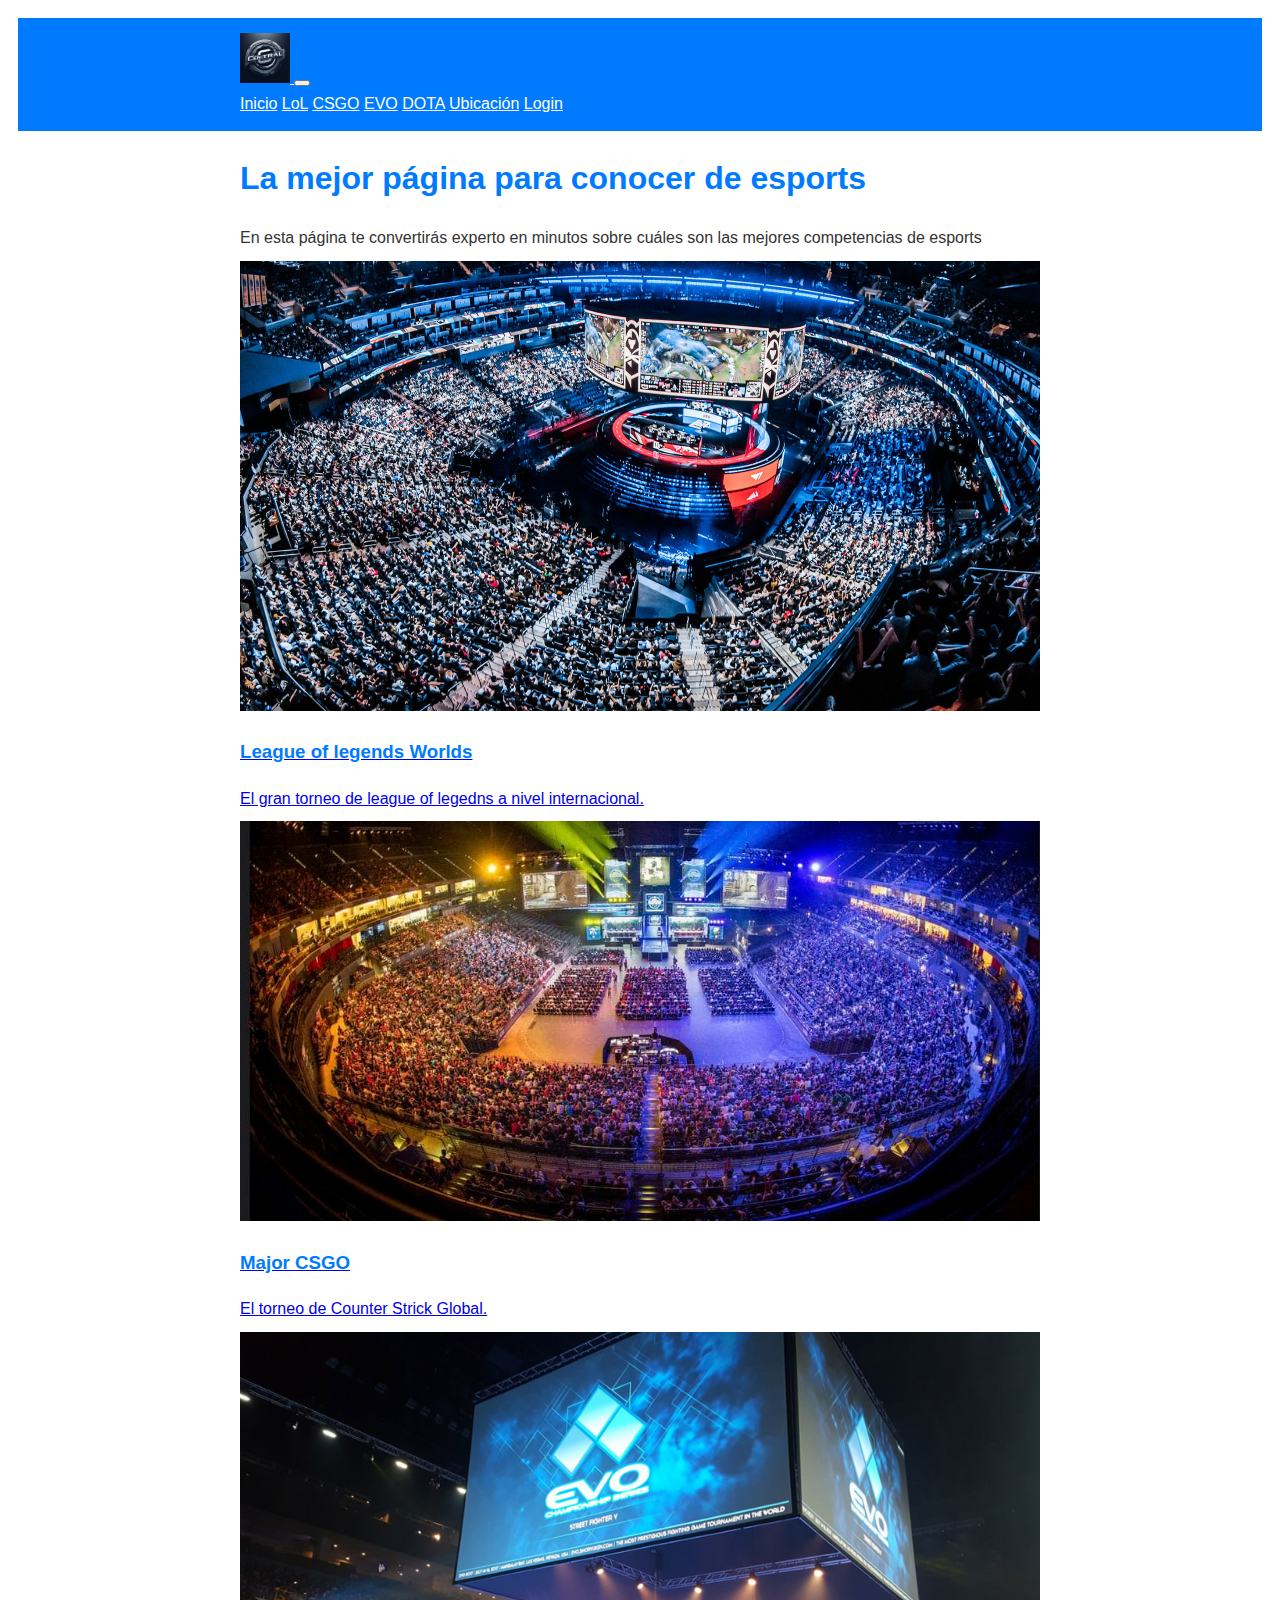
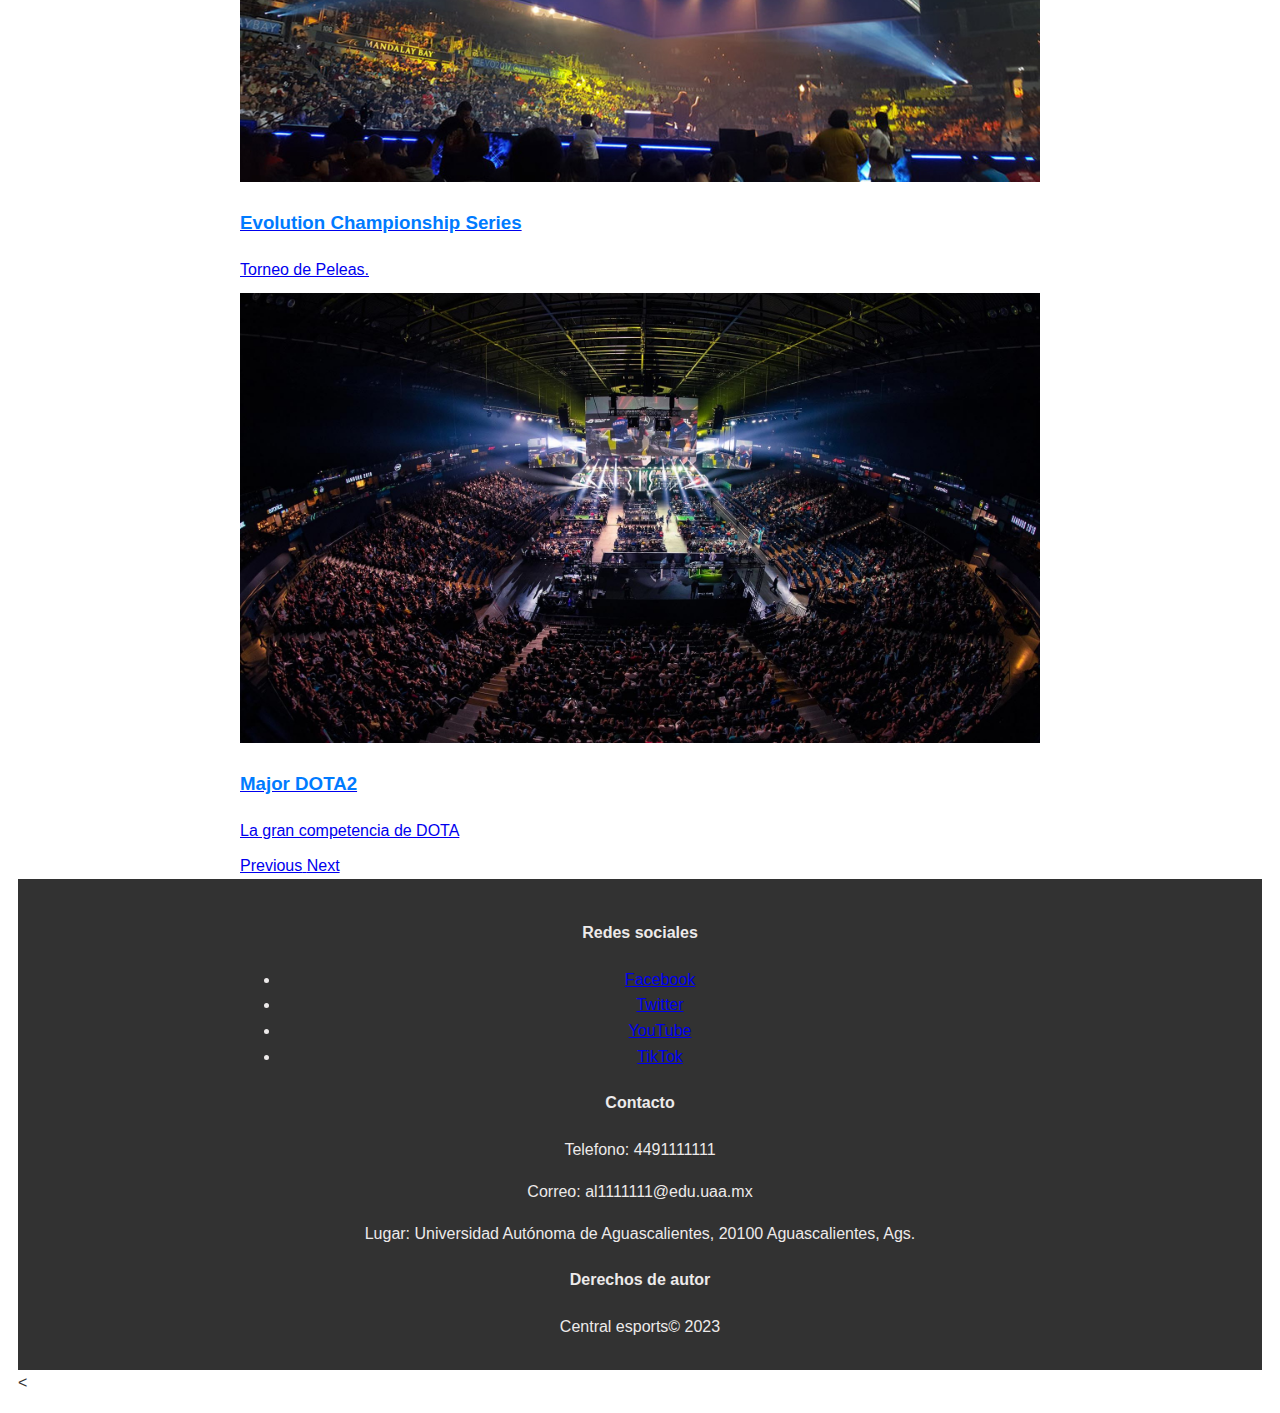
<file: index.html>
<!DOCTYPE html> 
<html lang="es"> 
<!DOCTYPE html>
<html lang="es">
<head>
  <meta charset="UTF-8">
  <title>Central</title>
  <link rel="stylesheet" href="https://cdn.jsdelivr.net/npm/bootstrap@5.0.2/dist/css/bootstrap.min.css" integrity="sha384-EVSTQN3/azprG1Anm3QDgpJLIm9Nao0Yz1ztcQTwFspd3yD65VohhpuuCOmLASjC" crossorigin="anonymous">
 <link rel="stylesheet" href="/CSS/paginaPrincipal.css">
</head>
<body>
  <!-- Aqui empieza el menu con el navbar-->
  <nav class="navbar navbar-expand-lg navbar-dark bg-dark">
    <div class="container">
      <a class="navbar-brand navbar-brand-image" href="index.html">
        <img class="logo" 
        src="/IMG/central.jfif" alt="Logotipo">
      </a>
      <button class="navbar-toggler" type="button" data-bs-toggle="collapse" data-bs-target="#navbarNavAltMarkup" aria-controls="navbarNavAltMarkup" aria-expanded="false" aria-label="Toggle navigation">
        <span class="navbar-toggler-icon"></span>
      </button>
      <div class="collapse navbar-collapse" id="navbarNavAltMarkup">
        <div class="navbar-nav">
          <a class="nav-link active" href="index.html">Inicio</a>
          <a class="nav-link" href="league.html">LoL</a>
          <a class="nav-link" href="csgo.html">CSGO</a>
          <a class="nav-link" href="evo.html">EVO</a>
          <a class="nav-link" href="dota.html">DOTA</a>
          <a class="nav-link" href="ubi.html">Ubicación</a>
          <a class="nav-link" href="Login.html">Login</a>
        </div>
      </div>
    </div>
  </nav>
  <!--Aqui empieza el contendio de la pagina tambien se agrega clases y las imagenes al carusel-->
  <div class="container mt-4">
    <h1>La mejor página para conocer de esports</h1>
    <p>En esta página te convertirás experto en minutos sobre cuáles son las mejores competencias de esports </p>
  </div>
  <div class="container mt-4">
    <div id="imageCarousel" class="carousel slide" data-bs-ride="carousel">
      <div class="carousel-inner">
        <div class="carousel-item active">
          <a href="league.html">
            <div class="carousel-content">
              <img src="/IMG/lol worlds.jpg" alt="Imagen 1" class="d-block w-100">
              <div class="carousel-caption">
                <h3>League of legends Worlds</h3>
                <p>El gran torneo de league of legedns a nivel internacional.</p>
              </div>
            </div>
          </a>
        </div>
        <div class="carousel-item">
          <a href="csgo.html">
            <div class="carousel-content">
              <img src="/IMG/major csgo.jpg" alt="Imagen 2" class="d-block w-100">
              <div class="carousel-caption">
                <h3>Major CSGO</h3>
                <p>El torneo de Counter Strick Global.</p>
              </div>
            </div>
          </a>
        </div>
        <div class="carousel-item">
          <a href="evo.html">
            <div class="carousel-content">
              <img src="/IMG/evo.jpg" alt="Imagen 3" class="d-block w-100">
              <div class="carousel-caption">
                <h3>Evolution Championship Series</h3>
                <p>Torneo de Peleas.</p>
              </div>
            </div>
          </a>
        </div>
        <div class="carousel-item">
          <a href="dota.html">
            <div class="carousel-content">
              <img src="/IMG/dota.jpg" alt="Imagen 4" class="d-block w-100">
              <div class="carousel-caption">
                <h3>Major DOTA2</h3>
                <p>La gran competencia de DOTA</p>
              </div>
            </div>
          </a>
        </div>
      </div>
      <a class="carousel-control-prev" href="#imageCarousel" role="button" data-bs-slide="prev">
        <span class="carousel-control-prev-icon" aria-hidden="true"></span>
        <span class="visually-hidden">Previous</span>
      </a>
      <a class="carousel-control-next" href="#imageCarousel" role="button" data-bs-slide="next">
        <span class="carousel-control-next-icon" ariahidden="true"></span>
        <span class="visually-hidden">Next</span>
      </a>
    </div>
  </div>
<!--Aqui es el pie de pagina con la informacion de la pagina simulada-->
  <footer class="footer mt-4">
    <div class="container">
      <div class="row">
        <div class="col-md-3">
          <h4>Redes sociales</h4>
          <ul class="list-unstyled">
            <li><a href="https://www.facebook.com">Facebook</a></li>
              <li><a href="https://twitter.com">Twitter</a></li>
              <li><a href="https://www.youtube.com">YouTube</a></li>
              <li><a href="https://www.tiktok.com">TikTok</a></li>
          </ul>
        </div>
        <div class="col-md-6">
          <h4>Contacto</h4>
          <p>Telefono: 4491111111</p>
          <p>Correo: al1111111@edu.uaa.mx</p>
          <p>Lugar: Universidad Autónoma de Aguascalientes, 20100 Aguascalientes, Ags.</p>
        </div>
        <div class="col-md-3">
          <h4>Derechos de autor</h4>
          <p>Central esports© 2023</p>
        </div>
      </div>
    </div>
  </footer>
<<!--Aqui se llama el script de bootstrap acompano de java-->
  <script src="https://cdn.jsdelivr.net/npm/bootstrap@5.0.2/dist/js/bootstrap.bundle.min.js" integrity="sha384-m6d5xy17zHosD4zsqV5f2DH1/Xm4tKDx9qDlFODPu7zFbIq2TWxx5lD..."></script>
</body>
</html>
</file>
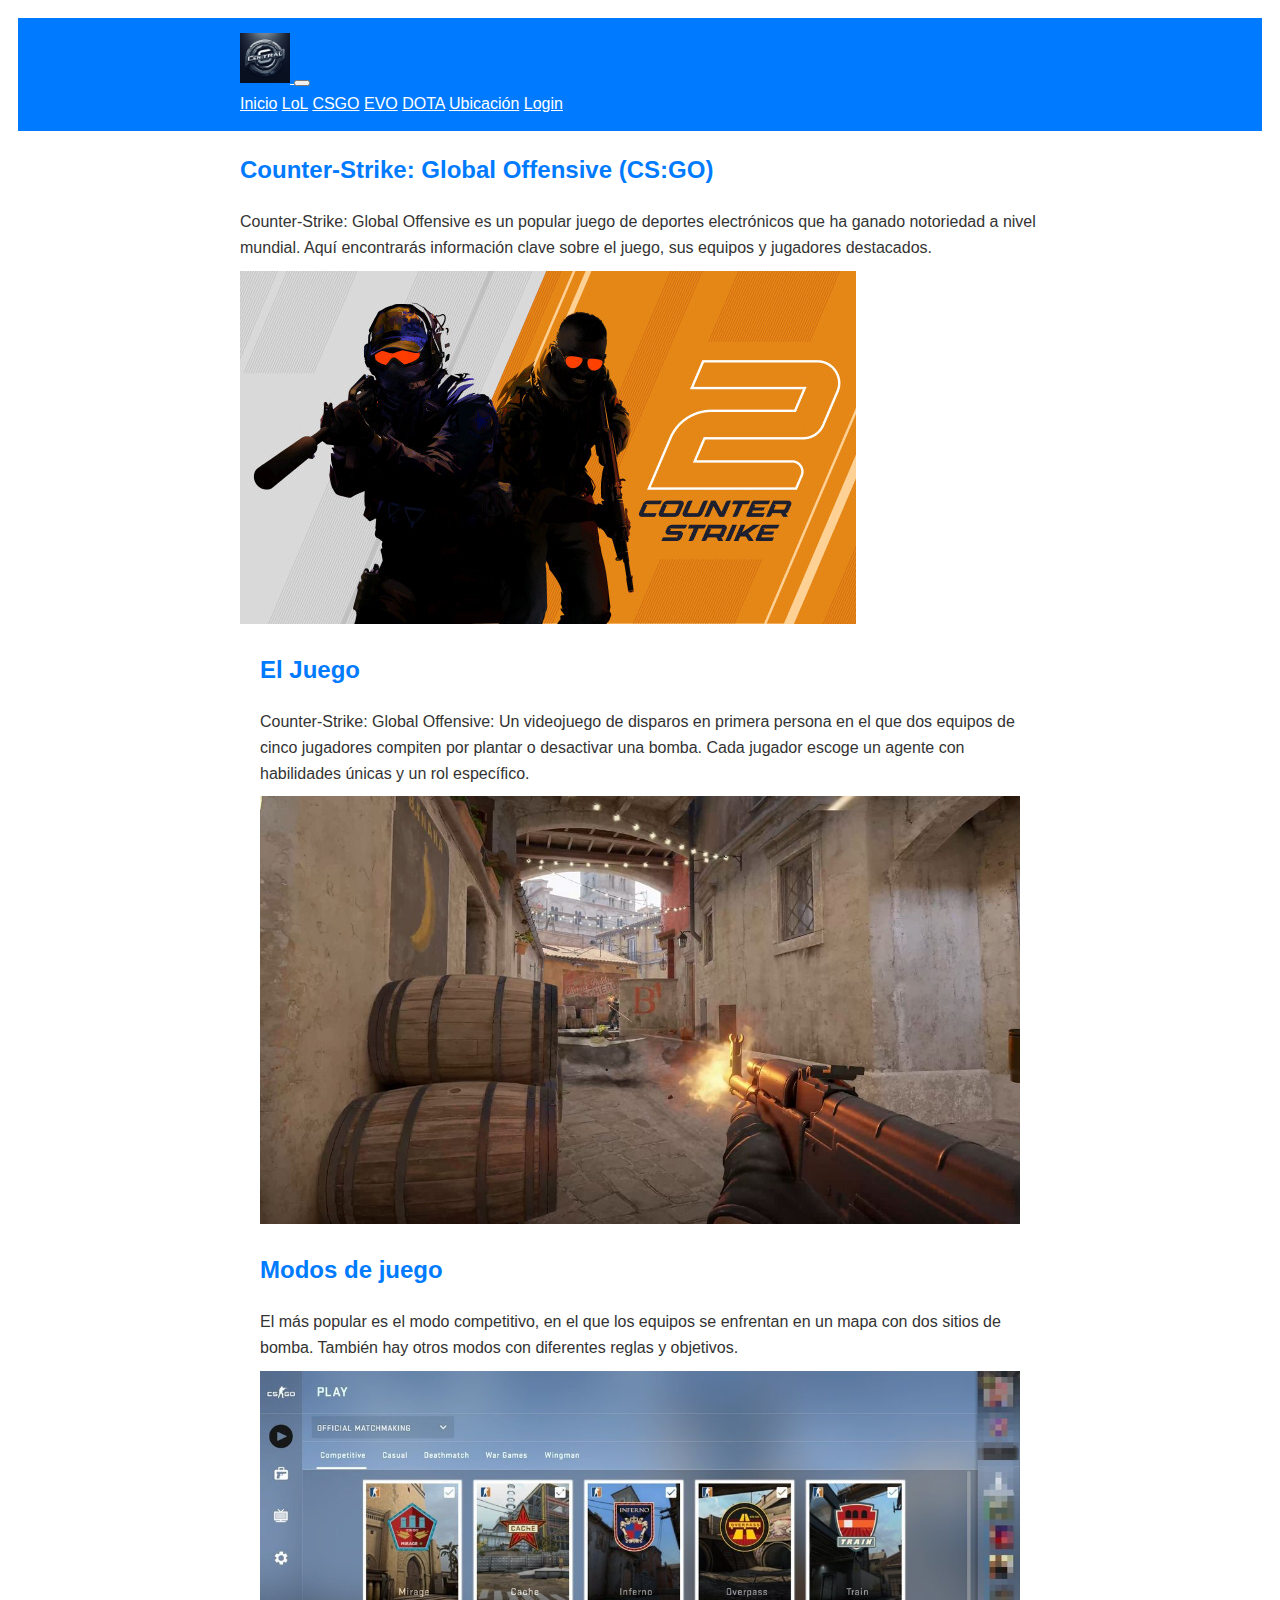
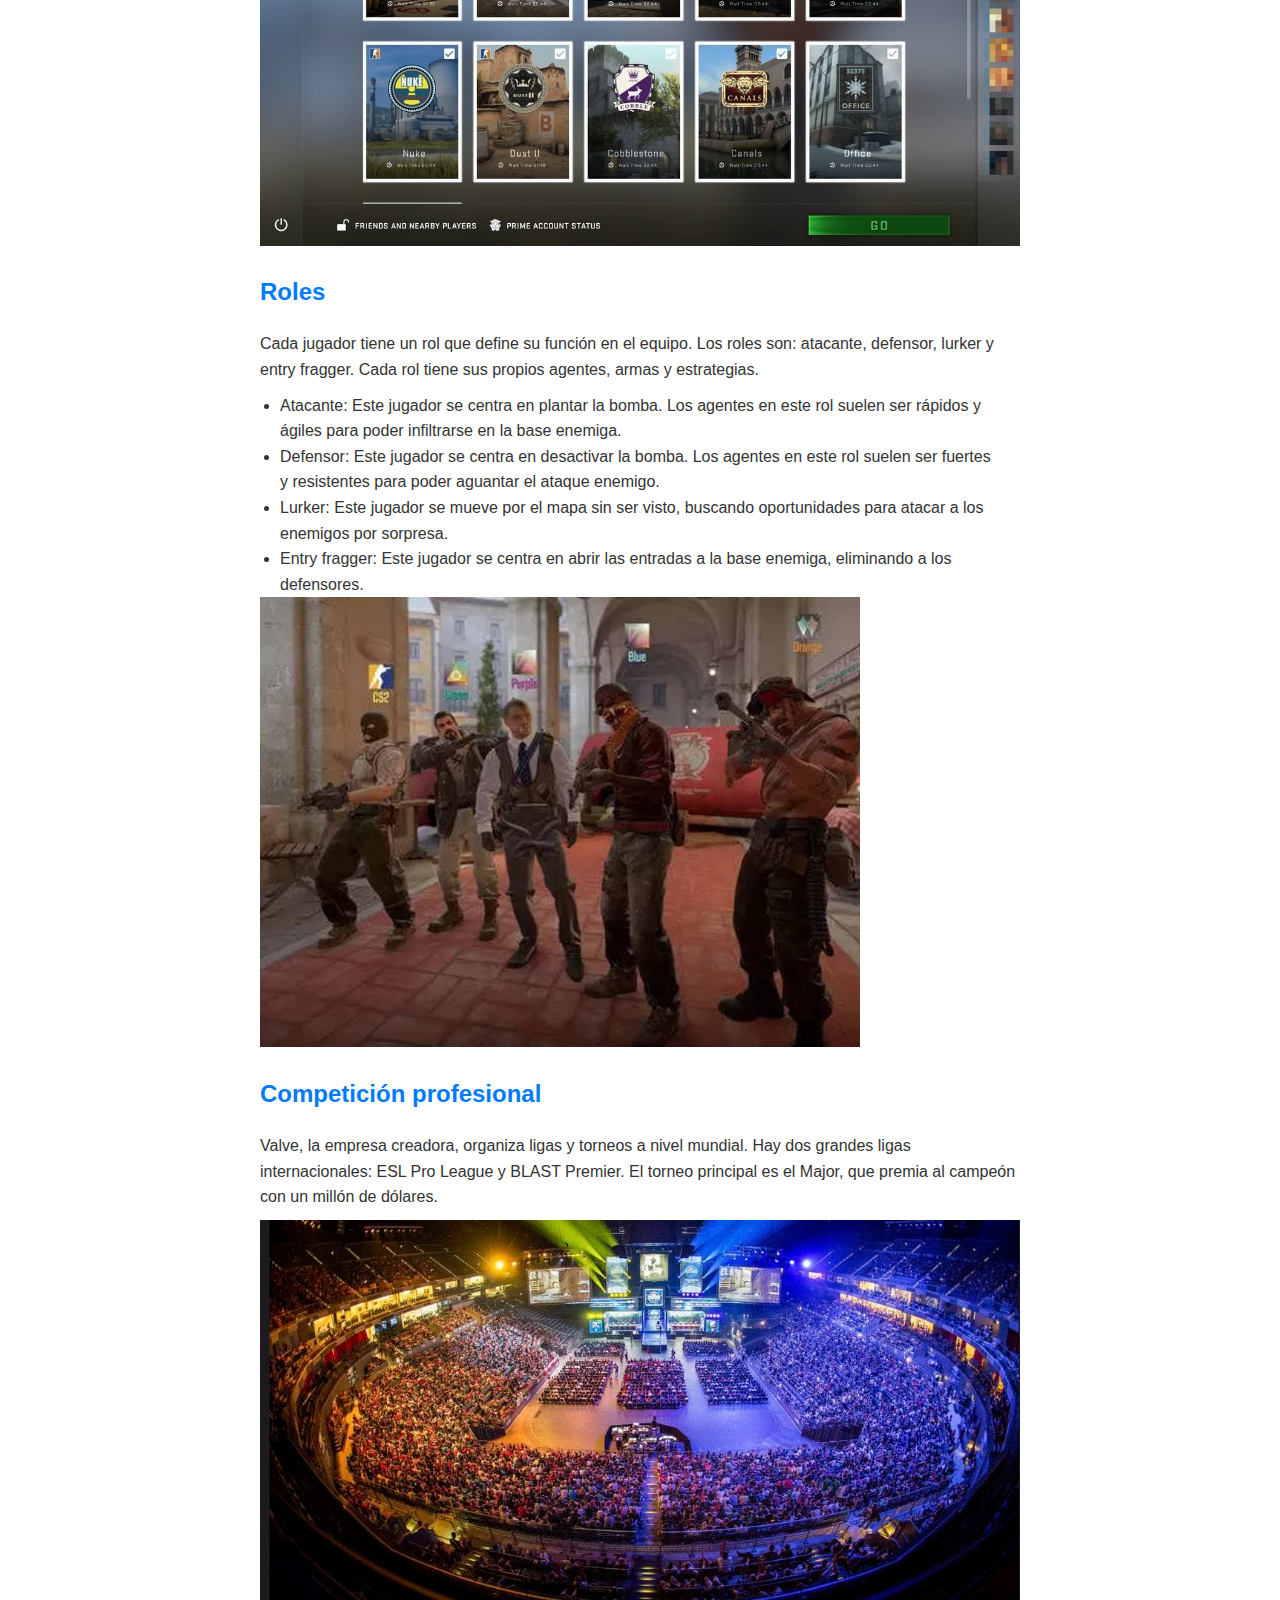
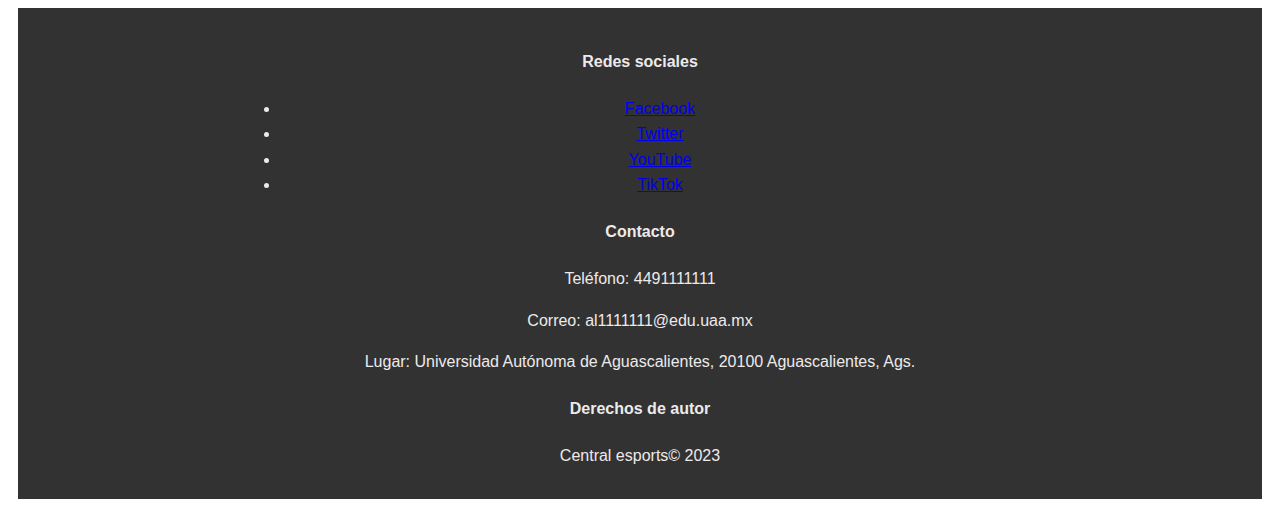
<file: csgo.html>
<!DOCTYPE html>
<html lang="en">
<head>
    <meta charset="UTF-8">
    <meta name="viewport" content="width=device-width, initial-scale=1.0">
    <title>Central</title>
    <!-- Enlace a la hoja de estilo Bootstrap desde un CDN -->
    <link rel="stylesheet" href="https://cdn.jsdelivr.net/npm/bootstrap@5.0.2/dist/css/bootstrap.min.css" integrity="sha384-EVSTQN3/azprG1Anm3QDgpJLIm9Nao0Yz1ztcQTwFspd3yD65VohhpuuCOmLASjC" crossorigin="anonymous">
    <!-- Enlace a una hoja de estilo personalizada local -->
    <link rel="stylesheet" href="/CSS/paginaPrincipal.css">
</head>
<body>
    <!-- Barra de navegación -->
    <nav class="navbar navbar-expand-lg navbar-dark bg-dark">
        <div class="container">
          <!-- Logo de la página -->
          <a class="navbar-brand navbar-brand-image" href="index.html">
            <img class="logo" src="/IMG/central.jfif" alt="Logotipo">
          </a>
          <!-- Botón para mostrar el menú en dispositivos móviles -->
          <button class="navbar-toggler" type="button" data-bs-toggle="collapse" data-bs-target="#navbarNavAltMarkup" aria-controls="navbarNavAltMarkup" aria-expanded="false" aria-label="Toggle navigation">
            <span class="navbar-toggler-icon"></span>
          </button>
          <!-- Menú de navegación -->
          <div class="collapse navbar-collapse" id="navbarNavAltMarkup">
            <div class="navbar-nav">
              <a class="nav-link active" href="index.html">Inicio</a>
              <a class="nav-link" href="league.html">LoL</a>
              <a class="nav-link" href="csgo.html">CSGO</a>
              <a class="nav-link" href="evo.html">EVO</a>
              <a class="nav-link" href="dota.html">DOTA</a>
              <a class="nav-link" href="ubi.html">Ubicación</a>
              <a class="nav-link" href="Login.html">Login</a>
            </div>
          </div>
        </div>
      </nav>
    
    <!-- Sección sobre Counter-Strike: Global Offensive (CS:GO) -->
    <section id="counter-strike-global-offensive" class="section">
      <div class="container">
        <h2>Counter-Strike: Global Offensive (CS:GO)</h2>
        <p>Counter-Strike: Global Offensive es un popular juego de deportes electrónicos que ha ganado notoriedad a nivel mundial. Aquí encontrarás información clave sobre el juego, sus equipos y jugadores destacados.</p>
        <img src="/IMG/cs2.jpg" alt="csgo">
        <div class="row">
          <div class="container">
            <h2>El Juego</h2>
            <p>Counter-Strike: Global Offensive: Un videojuego de disparos en primera persona en el que dos equipos de cinco jugadores compiten por plantar o desactivar una bomba. Cada jugador escoge un agente con habilidades únicas y un rol específico.</p>
          <img src="/IMG/csg.jpg" alt="s1mple">
          <h2>Modos de juego</h2>
          <p>El más popular es el modo competitivo, en el que los equipos se enfrentan en un mapa con dos sitios de bomba. También hay otros modos con diferentes reglas y objetivos.</p>
          <img src="/IMG/modo de juego.jpg" alt="mapa">
          <h2>Roles</h2>
          <p>Cada jugador tiene un rol que define su función en el equipo. Los roles son: atacante, defensor, lurker y entry fragger. Cada rol tiene sus propios agentes, armas y estrategias.</p>
          <ul class="container">
            <li>Atacante: Este jugador se centra en plantar la bomba. Los agentes en este rol suelen ser rápidos y ágiles para poder infiltrarse en la base enemiga.</li>
            <li>Defensor: Este jugador se centra en desactivar la bomba. Los agentes en este rol suelen ser fuertes y resistentes para poder aguantar el ataque enemigo.</li>
            <li>Lurker: Este jugador se mueve por el mapa sin ser visto, buscando oportunidades para atacar a los enemigos por sorpresa.</li>
            <li>Entry fragger: Este jugador se centra en abrir las entradas a la base enemiga, eliminando a los defensores.</li>
          </ul>
          <img src="/IMG/rolescs.jpg" alt="roles">
          <h2>Competición profesional</h2>
          <p>Valve, la empresa creadora, organiza ligas y torneos a nivel mundial. Hay dos grandes ligas internacionales: ESL Pro League y BLAST Premier. El torneo principal es el Major, que premia al campeón con un millón de dólares.</p>
          <img src="/IMG/major csgo.jpg" alt="major">
        </div>
      </div>
    </section>
    
    <!-- Pie de página -->
    <footer class="footer mt-4">
      <div class="container">
        <div class="row">
          <div class="col-md-3">
            <h4>Redes sociales</h4>
            <ul class="list-unstyled">
              <li><a href="https://www.facebook.com">Facebook</a></li>
              <li><a href="https://twitter.com">Twitter</a></li>
              <li><a href="https://www.youtube.com">YouTube</a></li>
              <li><a href="https://www.tiktok.com">TikTok</a></li>
            </ul>
          </div>
          <div class="col-md-6">
            <h4>Contacto</h4>
            <p>Teléfono: 4491111111</p>
            <p>Correo: al1111111@edu.uaa.mx</p>
            <p>Lugar: Universidad Autónoma de Aguascalientes, 20100 Aguascalientes, Ags.</p>
          </div>
          <div class="col-md-3">
            <h4>Derechos de autor</h4>
            <p>Central esports© 2023</p>
          </div>
        </div>
      </div>
    </footer>
    
    <!-- Inclusión de Bootstrap JavaScript desde un CDN -->
    <script src="https://cdn.jsdelivr.net/npm/bootstrap@5.0.2/dist/js/bootstrap.bundle.min.js" integrity="sha384-m6d5xy17zHosD4zsqV5f2DH1/Xm4tKDx9qDlFODPu7zFbIq2TWxx5lD..."></script>
</body>
</html>
</file>
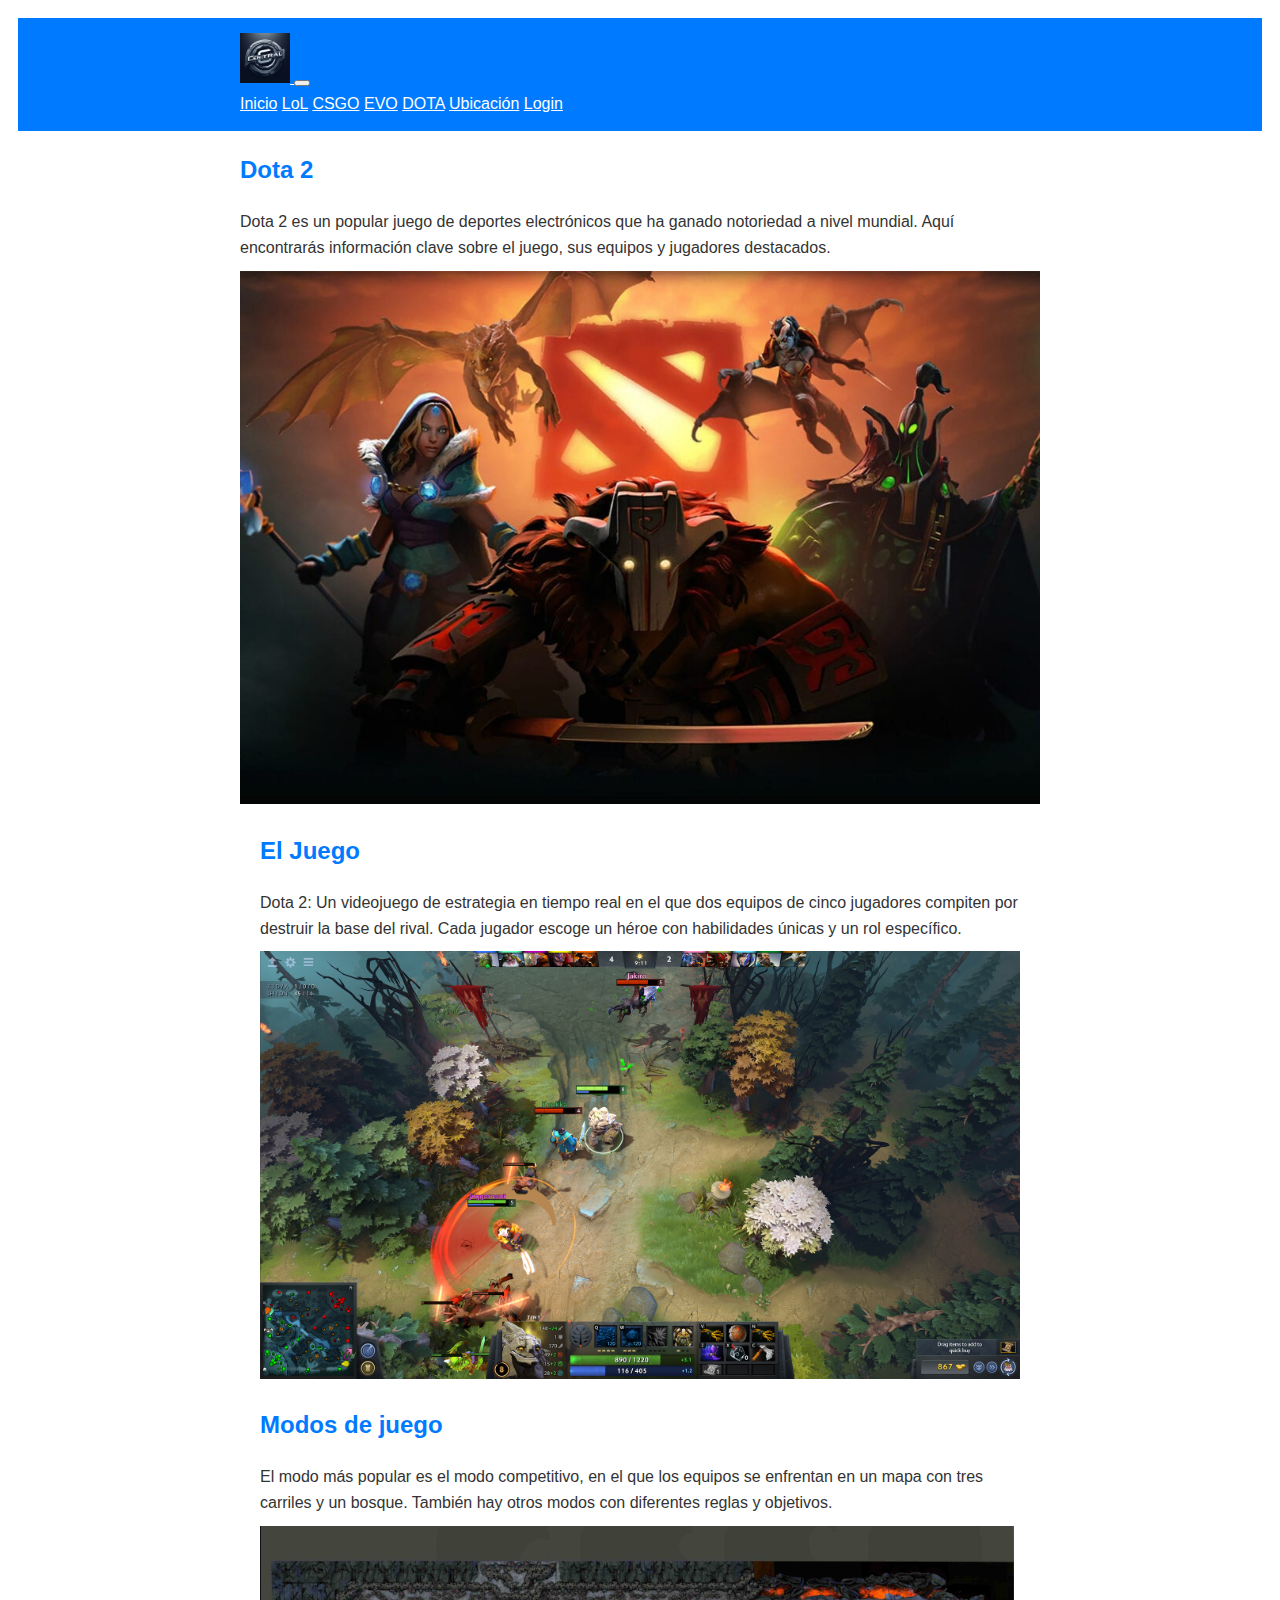
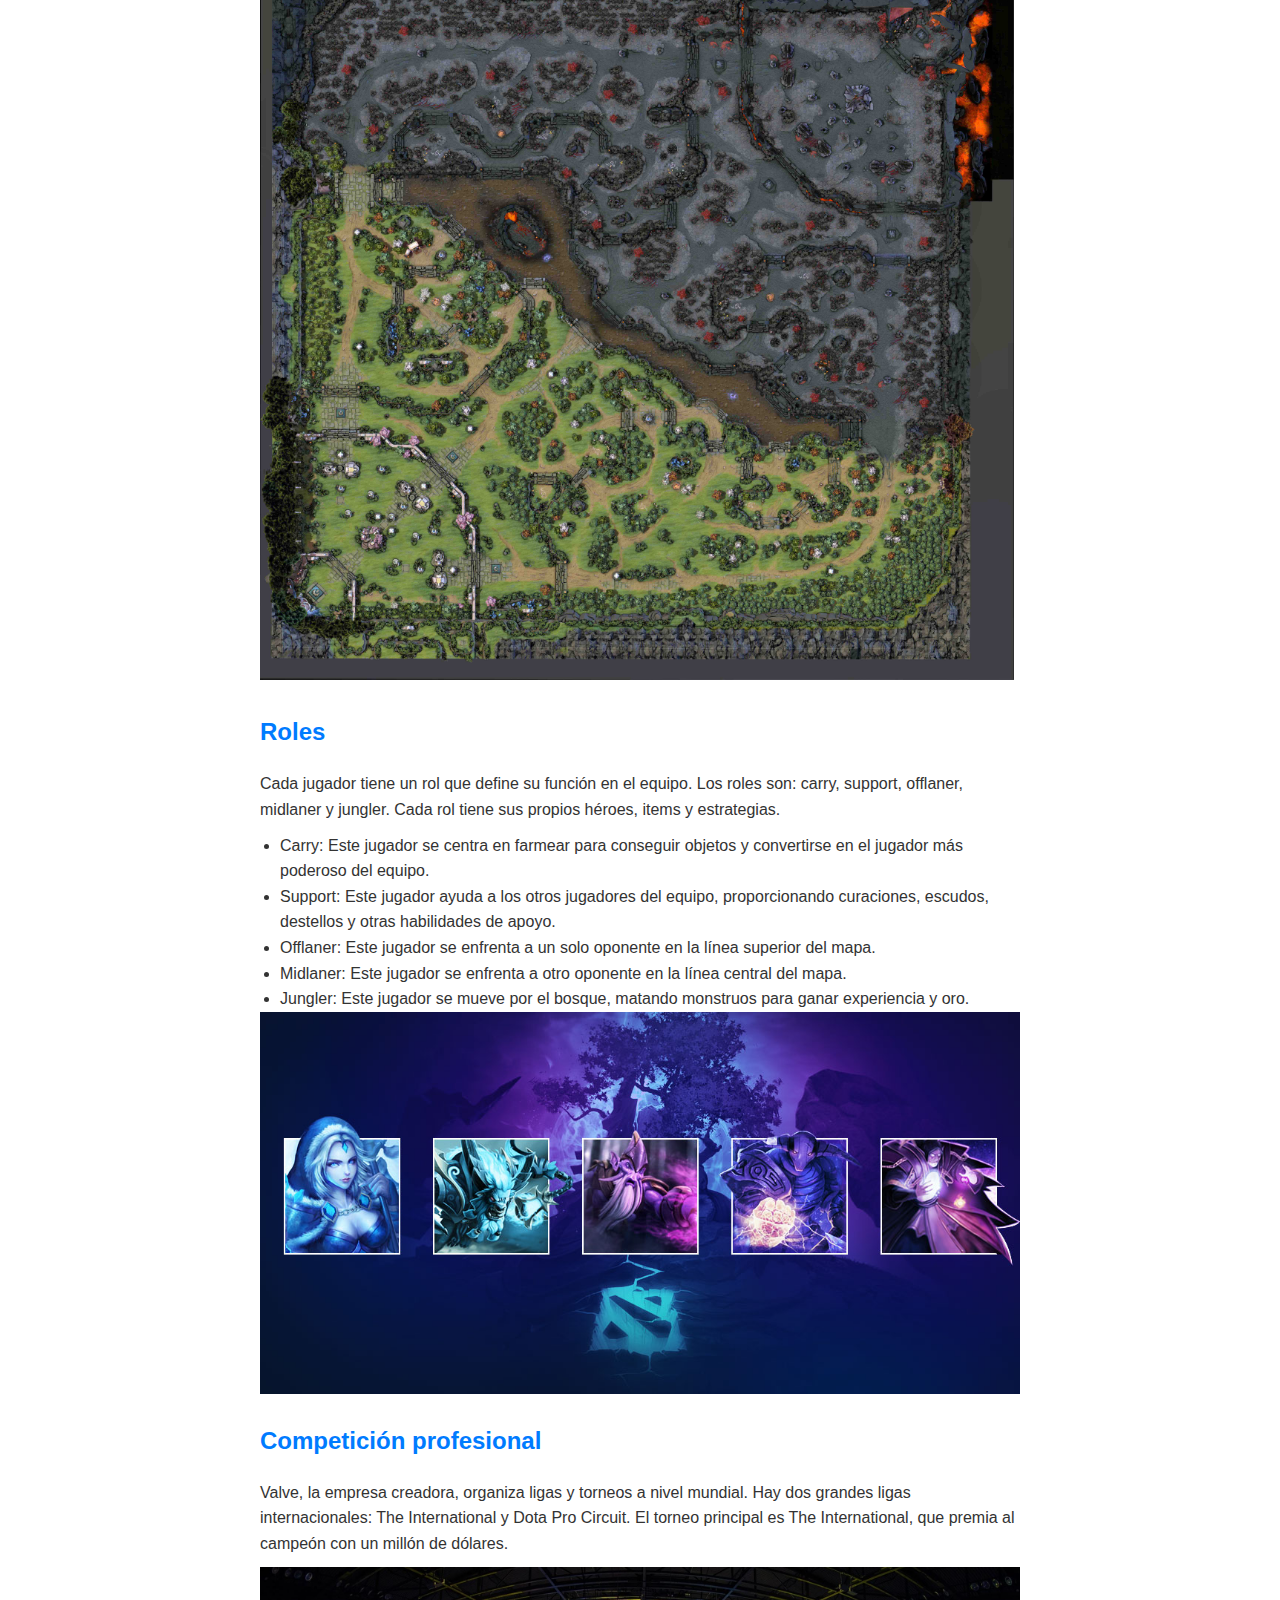
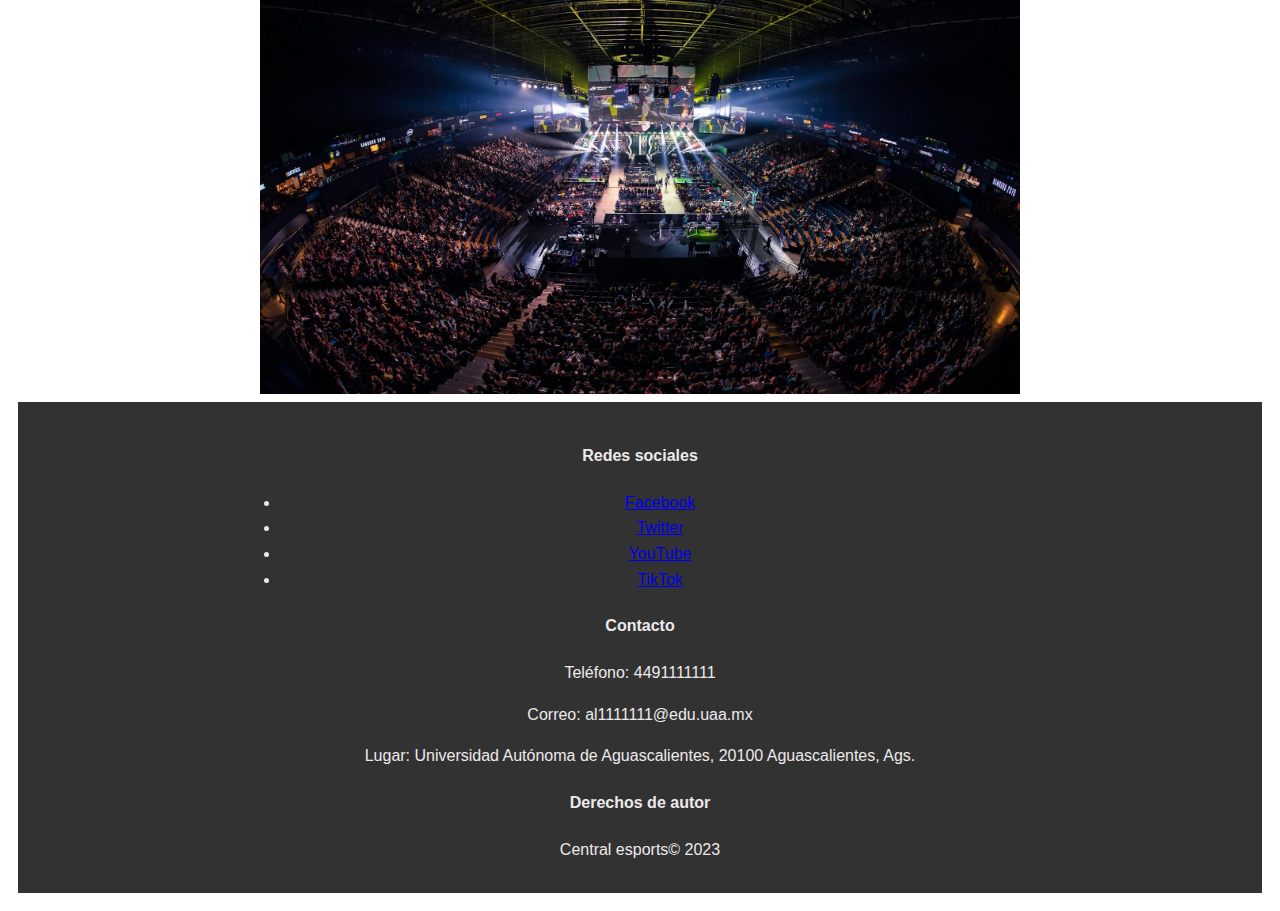
<file: dota.html>
<!DOCTYPE html>
<html lang="en">
<head>
    <meta charset="UTF-8">
    <meta name="viewport" content="width=device-width, initial-scale=1.0">
    <title>Central</title>
    <!-- Enlace a la hoja de estilo Bootstrap desde un CDN -->
    <link rel="stylesheet" href="https://cdn.jsdelivr.net/npm/bootstrap@5.0.2/dist/css/bootstrap.min.css" integrity="sha384-EVSTQN3/azprG1Anm3QDgpJLIm9Nao0Yz1ztcQTwFspd3yD65VohhpuuCOmLASjC" crossorigin="anonymous">
    <!-- Enlace a una hoja de estilo personalizada local -->
    <link rel="stylesheet" href="/CSS/paginaPrincipal.css">
</head>
<body>
    <!-- Barra de navegación -->
    <nav class="navbar navbar-expand-lg navbar-dark bg-dark">
        <div class="container">
          <!-- Logo de la página -->
          <a class="navbar-brand navbar-brand-image" href="index.html">
            <img class="logo" src="/IMG/central.jfif" alt="Logotipo">
          </a>
          <!-- Botón para mostrar el menú en dispositivos móviles -->
          <button class="navbar-toggler" type="button" data-bs-toggle="collapse" data-bs-target="#navbarNavAltMarkup" aria-controls="navbarNavAltMarkup" aria-expanded="false" aria-label="Toggle navigation">
            <span class="navbar-toggler-icon"></span>
          </button>
          <!-- Menú de navegación -->
          <div class="collapse navbar-collapse" id="navbarNavAltMarkup">
            <div class="navbar-nav">
              <a class="nav-link active" href="index.html">Inicio</a>
              <a class="nav-link" href="league.html">LoL</a>
              <a class="nav-link" href="csgo.html">CSGO</a>
              <a class="nav-link" href="evo.html">EVO</a>
              <a class="nav-link" href="dota.html">DOTA</a>
              <a class="nav-link" href="ubi.html">Ubicación</a>
              <a class="nav-link" href="Login.html">Login</a>
            </div>
          </div>
        </div>
      </nav>

    <!-- Contenido de la página sobre Dota 2 -->
    <section id="dota-2" class="section">
      <div class="container">
        <h2>Dota 2</h2>
        <p>Dota 2 es un popular juego de deportes electrónicos que ha ganado notoriedad a nivel mundial. Aquí encontrarás información clave sobre el juego, sus equipos y jugadores destacados.</p>
        <img src="/IMG/dota2.jpg" alt="dota">
        <div class="row">
          <div class="container">
            <h2>El Juego</h2>
            <p>Dota 2: Un videojuego de estrategia en tiempo real en el que dos equipos de cinco jugadores compiten por destruir la base del rival. Cada jugador escoge un héroe con habilidades únicas y un rol específico.</p>
          <img src="/IMG/dotag.jpg" alt="n0tail">
          <h2>Modos de juego</h2>
          <p>El modo más popular es el modo competitivo, en el que los equipos se enfrentan en un mapa con tres carriles y un bosque. También hay otros modos con diferentes reglas y objetivos.</p>
          <img src="/IMG/dota ola.jpg" alt="mapa">
          <h2>Roles</h2>
            <p>Cada jugador tiene un rol que define su función en el equipo. Los roles son: carry, support, offlaner, midlaner y jungler. Cada rol tiene sus propios héroes, items y estrategias.</p>
          <ul class="container">
            <li>Carry: Este jugador se centra en farmear para conseguir objetos y convertirse en el jugador más poderoso del equipo.</li>
            <li>Support: Este jugador ayuda a los otros jugadores del equipo, proporcionando curaciones, escudos, destellos y otras habilidades de apoyo.</li>
            <li>Offlaner: Este jugador se enfrenta a un solo oponente en la línea superior del mapa.</li>
            <li>Midlaner: Este jugador se enfrenta a otro oponente en la línea central del mapa.</li>
            <li>Jungler: Este jugador se mueve por el bosque, matando monstruos para ganar experiencia y oro.</li>
          </ul>
          <img src="/IMG/dota roles.jpg" alt="roles">
          <h2>Competición profesional</h2>
          <p>Valve, la empresa creadora, organiza ligas y torneos a nivel mundial. Hay dos grandes ligas internacionales: The International y Dota Pro Circuit. El torneo principal es The International, que premia al campeón con un millón de dólares.</p>
          <img src="/IMG/dota.jpg" alt="ti11">
        </div>
      </div>
    </section>

    <!-- Pie de página -->
    <footer class="footer mt-4">
      <div class="container">
        <div class="row">
          <div class="col-md-3">
            <h4>Redes sociales</h4>
            <ul class="list-unstyled">
              <li><a href="https://www.facebook.com">Facebook</a></li>
              <li><a href="https://twitter.com">Twitter</a></li>
              <li><a href="https://www.youtube.com">YouTube</a></li>
              <li><a href="https://www.tiktok.com">TikTok</a></li>
            </ul>
          </div>
          <div class="col-md-6">
            <h4>Contacto</h4>
            <p>Teléfono: 4491111111</p>
            <p>Correo: al1111111@edu.uaa.mx</p>
            <p>Lugar: Universidad Autónoma de Aguascalientes, 20100 Aguascalientes, Ags.</p>
          </div>
          <div class="col-md-3">
            <h4>Derechos de autor</h4>
            <p>Central esports© 2023</p>
          </div>
        </div>
      </div>
    </footer>

    <!-- Inclusión de Bootstrap JavaScript desde un CDN -->
    <script src="https://cdn.jsdelivr.net/npm/bootstrap@5.0.2/dist/js/bootstrap.bundle.min.js" integrity="sha384-m6d5xy17zHosD4zsqV5f2DH1/Xm4tKDx9qDlFODPu7zFbIq2TWxx5lD..."></script>
</body>
</html>
</file>
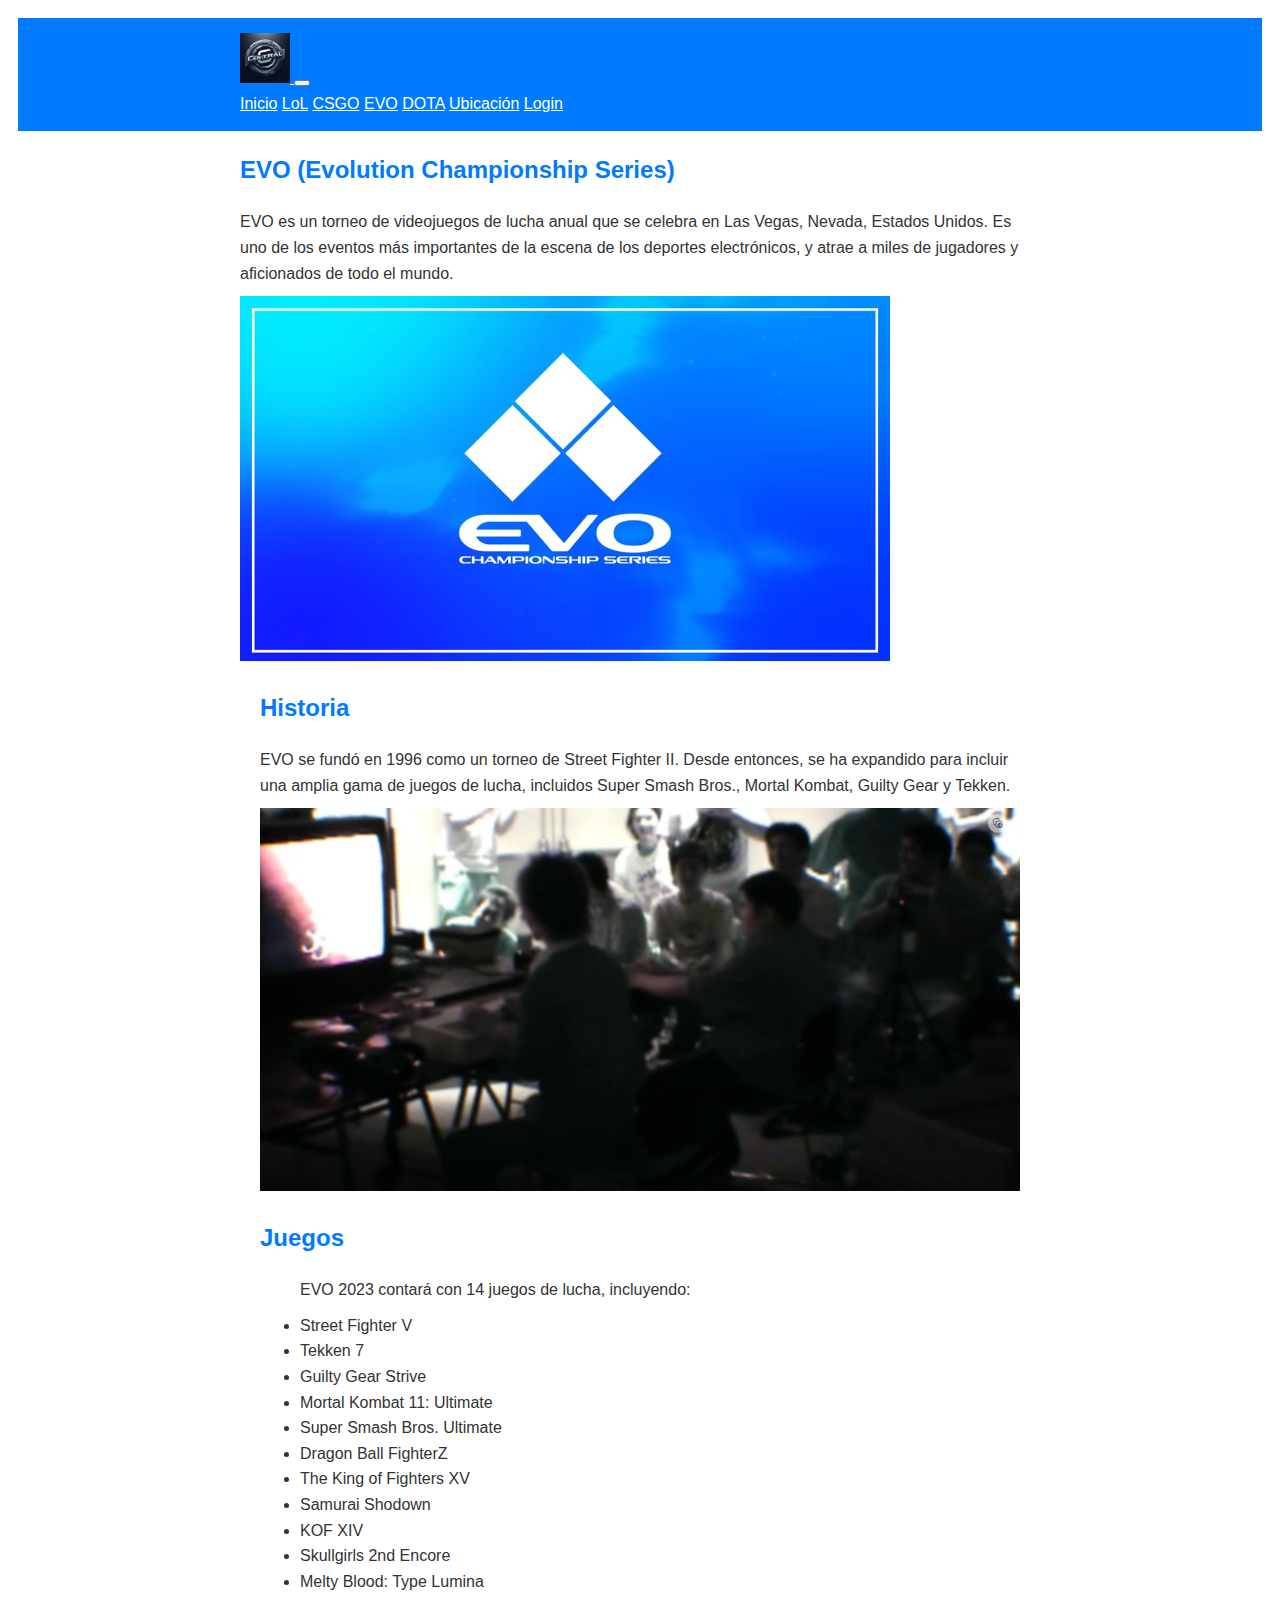
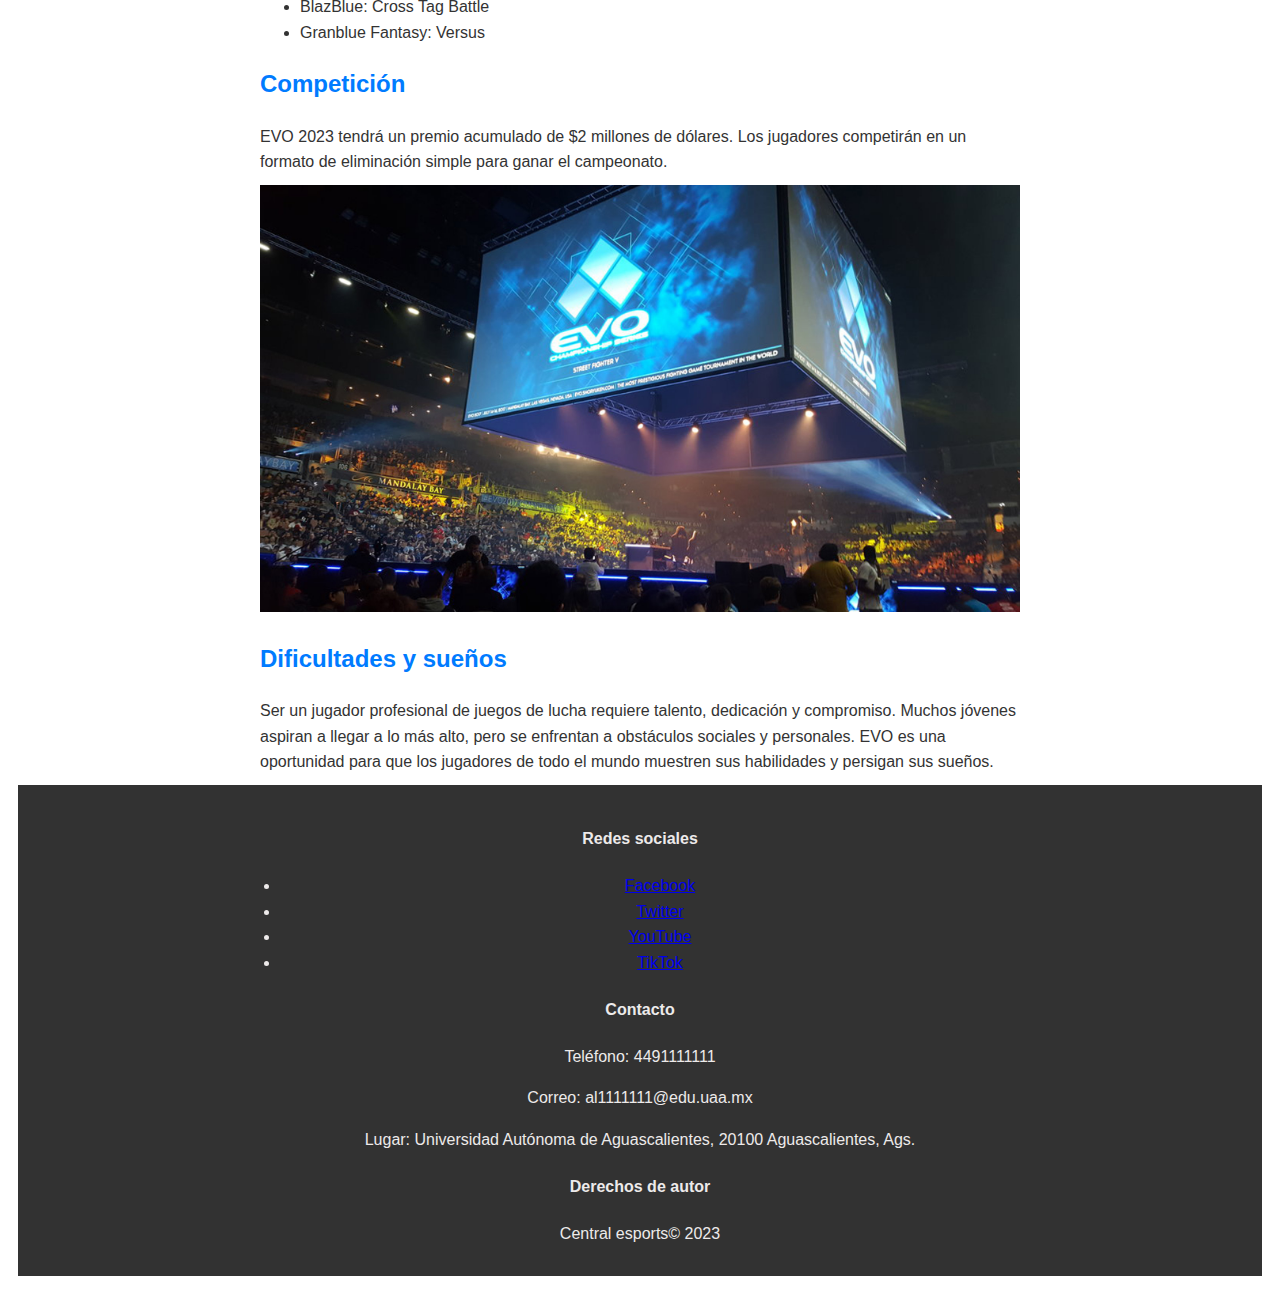
<file: evo.html>
<!DOCTYPE html>
<html lang="en">
<head>
    <meta charset="UTF-8">
    <meta name="viewport" content="width=device-width, initial-scale=1.0">
    <title>Central</title>
    <!-- Enlace a la hoja de estilo Bootstrap desde un CDN -->
    <link rel="stylesheet" href="https://cdn.jsdelivr.net/npm/bootstrap@5.0.2/dist/css/bootstrap.min.css" integrity="sha384-EVSTQN3/azprG1Anm3QDgpJLIm9Nao0Yz1ztcQTwFspd3yD65VohhpuuCOmLASjC" crossorigin="anonymous">
    <!-- Enlace a una hoja de estilo personalizada local -->
    <link rel="stylesheet" href="/CSS/paginaPrincipal.css">
</head>
<body>
    <!-- Barra de navegación -->
    <nav class="navbar navbar-expand-lg navbar-dark bg-dark">
        <div class="container">
          <!-- Logo de la página -->
          <a class="navbar-brand navbar-brand-image" href="index.html">
            <img class="logo" src="/IMG/central.jfif" alt="Logotipo">
          </a>
          <!-- Botón para mostrar el menú en dispositivos móviles -->
          <button class="navbar-toggler" type="button" data-bs-toggle="collapse" data-bs-target="#navbarNavAltMarkup" aria-controls="navbarNavAltMarkup" aria-expanded="false" aria-label="Toggle navigation">
            <span class="navbar-toggler-icon"></span>
          </button>
          <!-- Menú de navegación -->
          <div class="collapse navbar-collapse" id="navbarNavAltMarkup">
            <div class="navbar-nav">
              <a class="nav-link active" href="index.html">Inicio</a>
              <a class="nav-link" href="league.html">LoL</a>
              <a class="nav-link" href="csgo.html">CSGO</a>
              <a class="nav-link" href="evo.html">EVO</a>
              <a class="nav-link" href="dota.html">DOTA</a>
              <a class="nav-link" href="ubi.html">Ubicación</a>
              <a class="nav-link" href="Login.html">Login</a>
            </div>
          </div>
        </div>
      </nav>
    
    <!-- Sección sobre EVO (Evolution Championship Series) -->
    <section id="evo" class="section">
      <div class="container">
        <h2>EVO (Evolution Championship Series)</h2>
        <p>EVO es un torneo de videojuegos de lucha anual que se celebra en Las Vegas, Nevada, Estados Unidos. Es uno de los eventos más importantes de la escena de los deportes electrónicos, y atrae a miles de jugadores y aficionados de todo el mundo.</p>
        <img src="/IMG/evoo.jpg" alt="evo">
        <div class="row">
          <div class="container">
            <h2>Historia</h2>
            <p>EVO se fundó en 1996 como un torneo de Street Fighter II. Desde entonces, se ha expandido para incluir una amplia gama de juegos de lucha, incluidos Super Smash Bros., Mortal Kombat, Guilty Gear y Tekken.</p>
          <img src="/IMG/evo history.jpg" alt="history">
          <h2>Juegos</h2>
            <ul> 
              <p>EVO 2023 contará con 14 juegos de lucha, incluyendo:</p>
              <li>Street Fighter V</li>
              <li>Tekken 7</li>
              <li>Guilty Gear Strive</li>
              <li>Mortal Kombat 11: Ultimate</li>
              <li>Super Smash Bros. Ultimate</li>
              <li>Dragon Ball FighterZ</li>
              <li>The King of Fighters XV</li>
              <li>Samurai Shodown</li>
              <li>KOF XIV</li>
              <li>Skullgirls 2nd Encore</li>
              <li>Melty Blood: Type Lumina</li>
              <li>BlazBlue: Cross Tag Battle</li>
              <li>Granblue Fantasy: Versus</li>
            </ul>
          <h2>Competición</h2>
            <p>EVO 2023 tendrá un premio acumulado de $2 millones de dólares. Los jugadores competirán en un formato de eliminación simple para ganar el campeonato.</p>
          <img src="/IMG/evo.jpg" alt="competition">
          <h2>Dificultades y sueños</h2>
            <p>Ser un jugador profesional de juegos de lucha requiere talento, dedicación y compromiso. Muchos jóvenes aspiran a llegar a lo más alto, pero se enfrentan a obstáculos sociales y personales. EVO es una oportunidad para que los jugadores de todo el mundo muestren sus habilidades y persigan sus sueños.</p>
        </div>
      </div>
    </section>
    
    <!-- Pie de página -->
    <footer class="footer mt-4">
      <div class="container">
        <div class="row">
          <div class="col-md-3">
            <h4>Redes sociales</h4>
            <ul class="list-unstyled">
              <li><a href="https://www.facebook.com">Facebook</a></li>
              <li><a href="https://twitter.com">Twitter</a></li>
              <li><a href="https://www.youtube.com">YouTube</a></li>
              <li><a href="https://www.tiktok.com">TikTok</a></li>
            </ul>
          </div>
          <div class="col-md-6">
            <h4>Contacto</h4>
            <p>Teléfono: 4491111111</p>
            <p>Correo: al1111111@edu.uaa.mx</p>
            <p>Lugar: Universidad Autónoma de Aguascalientes, 20100 Aguascalientes, Ags.</p>
          </div>
          <div class="col-md-3">
            <h4>Derechos de autor</h4>
            <p>Central esports© 2023</p>
          </div>
        </div>
      </div>
    </footer>
    
    <!-- Inclusión de Bootstrap JavaScript desde un CDN -->
    <script src="https://cdn.jsdelivr.net/npm/bootstrap@5.0.2/dist/js/bootstrap.bundle.min.js" integrity="sha384-m6d5xy17zHosD4zsqV5f2DH1/Xm4tKDx9qDlFODPu7zFbIq2TWxx5lD..."></script>
</body>
</html>
</file>
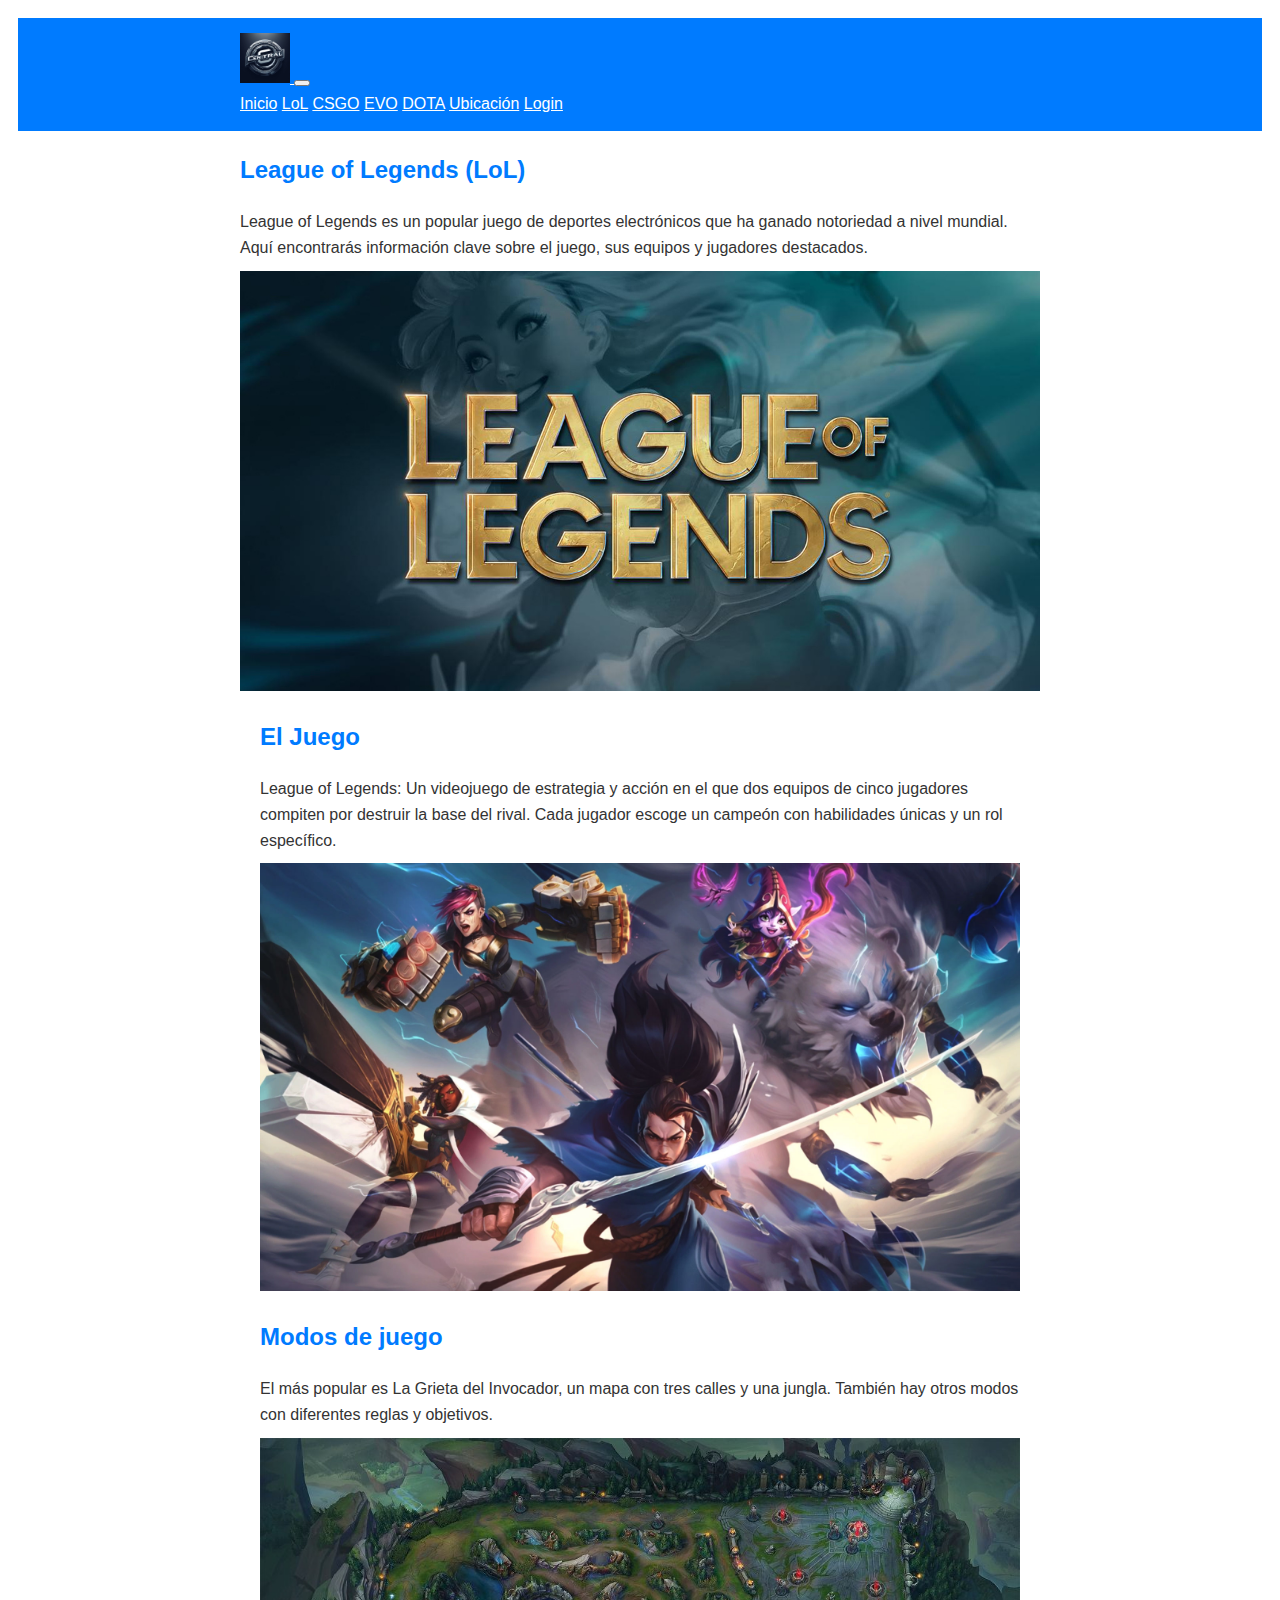
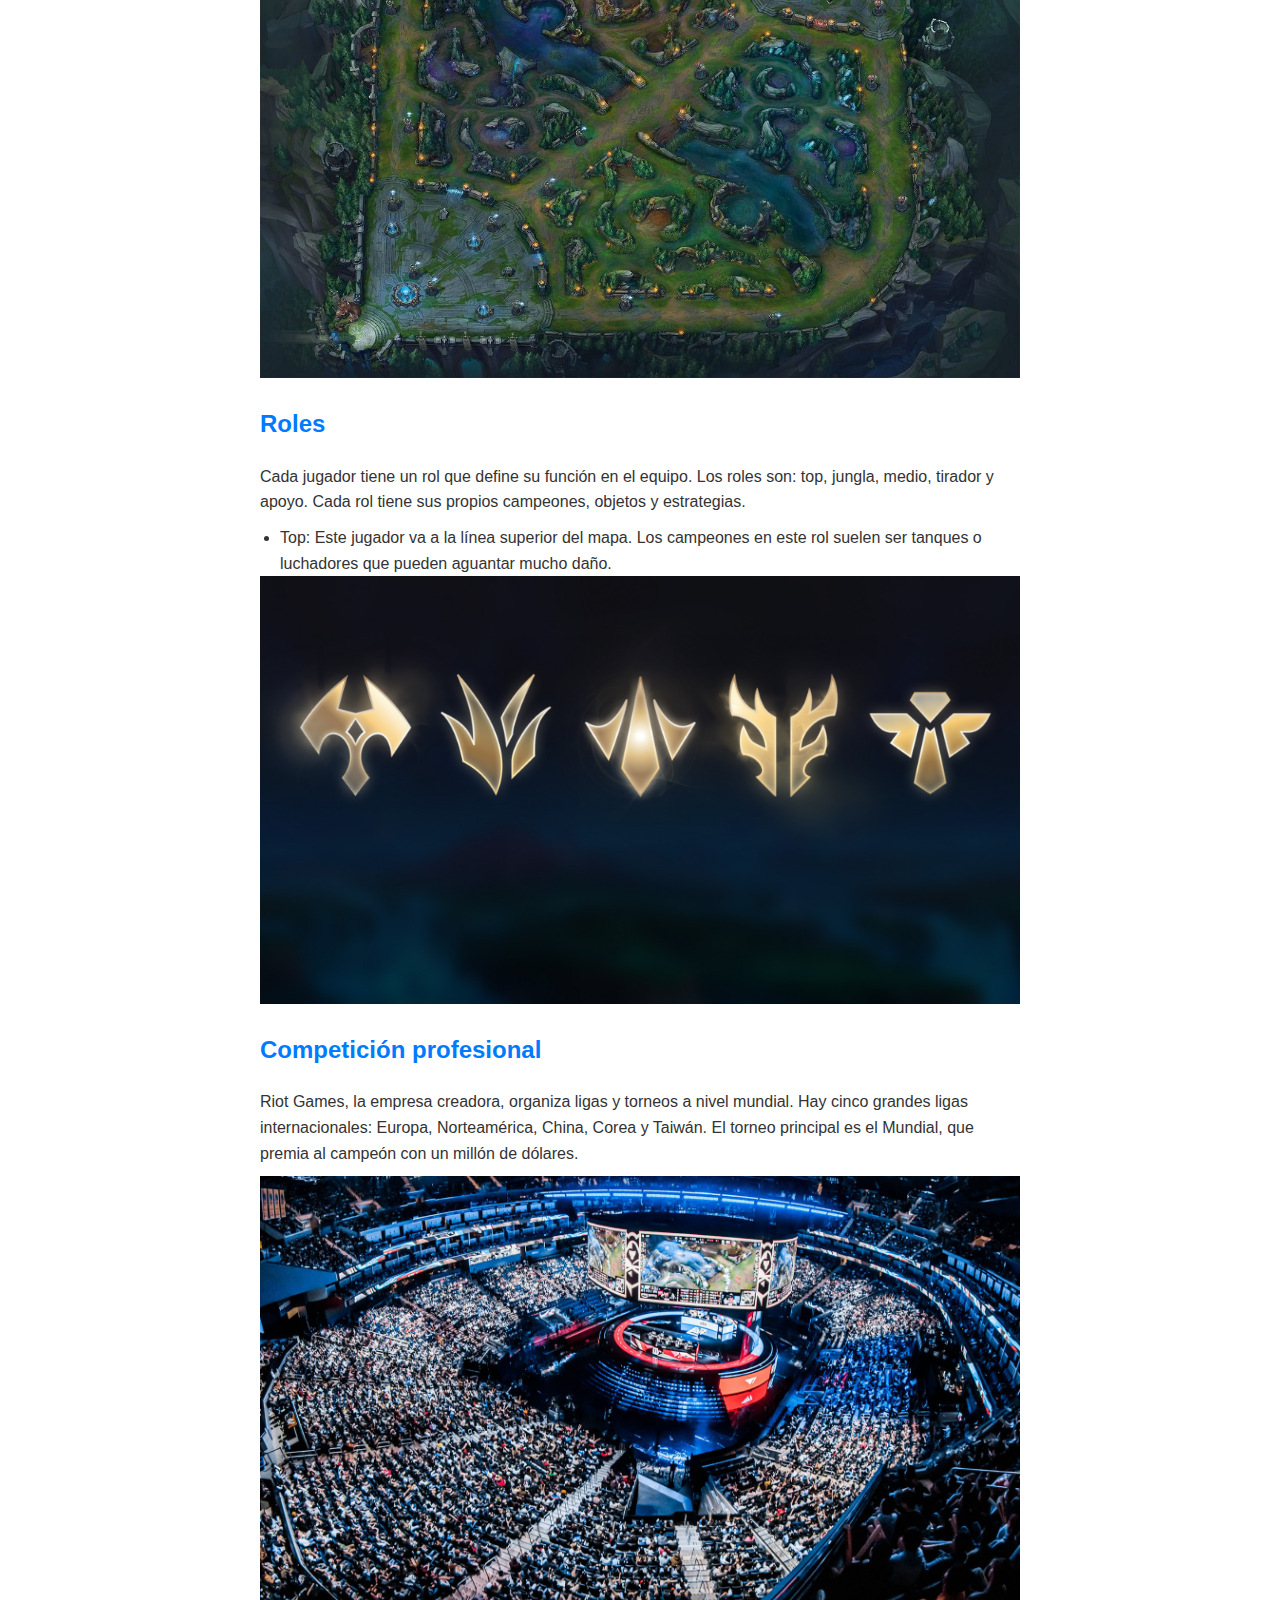
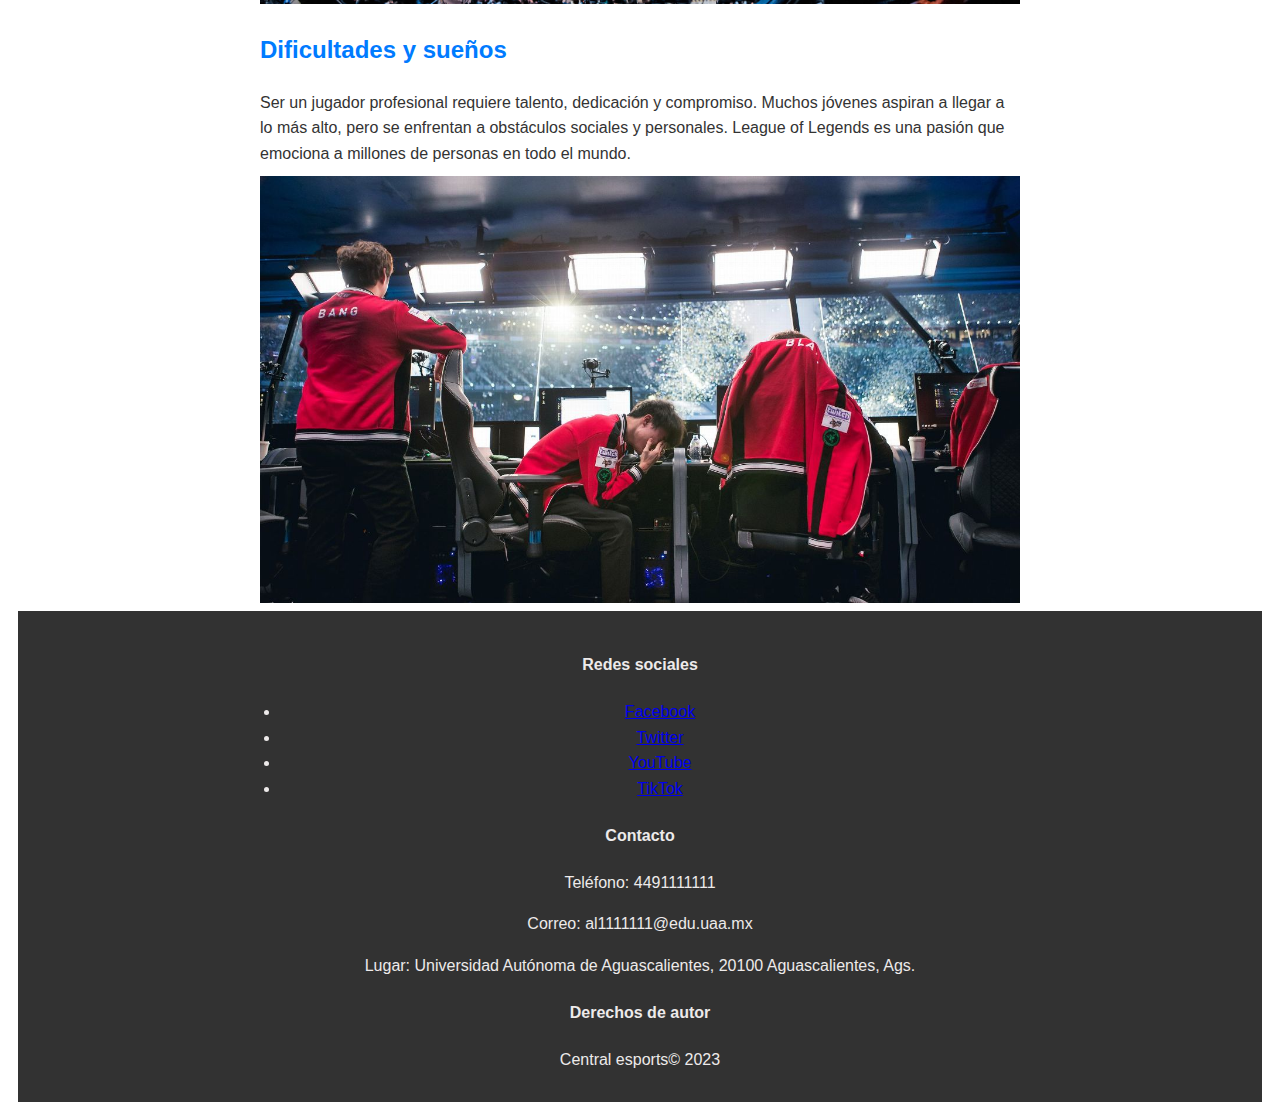
<file: league.html>
<!DOCTYPE html> <!-- Declaración del tipo de documento HTML -->
<html lang="en"> <!-- Inicio del documento HTML con el atributo 'lang' para definir el idioma en inglés -->
<head>
    <meta charset="UTF-8"> <!-- Configuración del juego de caracteres UTF-8 -->
    <meta name="viewport" content="width=device-width, initial-scale=1.0"> <!-- Configuración de la escala inicial del viewport -->
    <title>Central</title> <!-- Título de la página en la barra de título del navegador -->
    <link rel="stylesheet" href="https://cdn.jsdelivr.net/npm/bootstrap@5.0.2/dist/css/bootstrap.min.css" integrity="sha384-EVSTQN3/azprG1Anm3QDgpJLIm9Nao0Yz1ztcQTwFspd3yD65VohhpuuCOmLASjC" crossorigin="anonymous">
    <!-- Enlace a la hoja de estilos Bootstrap para el diseño de la página -->
    <link rel="stylesheet" href="/CSS/paginaPrincipal.css"> <!-- Enlace a una hoja de estilos personalizada -->
</head>
<body>
    <nav class="navbar navbar-expand-lg navbar-dark bg-dark">
        <div class="container">
          <a class="navbar-brand navbar-brand-image" href="index.html">
            <img class="logo" 
            src="/IMG/central.jfif" alt="Logotipo">
          </a>
          <button class="navbar-toggler" type="button" data-bs-toggle="collapse" data-bs-target="#navbarNavAltMarkup" aria-controls="navbarNavAltMarkup" aria-expanded="false" aria-label="Toggle navigation">
            <span class="navbar-toggler-icon"></span>
          </button>
          <div class="collapse navbar-collapse" id="navbarNavAltMarkup">
            <div class="navbar-nav">
              <a class="nav-link active" href="index.html">Inicio</a>
              <a class="nav-link" href="league.html">LoL</a>
              <a class="nav-link" href="csgo.html">CSGO</a>
              <a class="nav-link" href="evo.html">EVO</a>
              <a class="nav-link" href="dota.html">DOTA</a>
              <a class="nav-link" href="ubi.html">Ubicación</a>
              <a class="nav-link" href="Login.html">Login</a>
            </div>
          </div>
        </div>
    </nav>

    <section id="league-of-legends" class="section">
        <div class="container">
          <h2>League of Legends (LoL)</h2> <!-- Encabezado de la sección -->
          <p>League of Legends es un popular juego de deportes electrónicos que ha ganado notoriedad a nivel mundial. Aquí encontrarás información clave sobre el juego, sus equipos y jugadores destacados.</p>
          <img src="/IMG/league.jpg" alt="league"> <!-- Inserción de una imagen -->
          <div class="row">
            <div class="container">
              <h2>El Juego</h2> <!-- Subtítulo -->
              <p>League of Legends: Un videojuego de estrategia y acción en el que dos equipos de cinco jugadores compiten por destruir la base del rival. Cada jugador escoge un campeón con habilidades únicas y un rol específico.</p>
            <img src="/IMG/lele.jpg" alt="Lele"> <!-- Inserción de otra imagen -->
            <h2>Modos de juego</h2> <!-- Subtítulo -->
            <p>El más popular es La Grieta del Invocador, un mapa con tres calles y una jungla. También hay otros modos con diferentes reglas y objetivos.</p>
            <img src="/IMG/mapa.jfif" alt="mapa"> <!-- Inserción de otra imagen -->
            <h2>Roles</h2> <!-- Subtítulo -->
            <p>Cada jugador tiene un rol que define su función en el equipo. Los roles son: top, jungla, medio, tirador y apoyo. Cada rol tiene sus propios campeones, objetos y estrategias.</p>
            <ul class="container">
              <li>Top: Este jugador va a la línea superior del mapa. Los campeones en este rol suelen ser tanques o luchadores que pueden aguantar mucho daño.</li>
              <!-- Lista de roles y sus descripciones -->
            </ul>
            <img src="/IMG/roles.jpg" alt="roles"> <!-- Inserción de otra imagen -->
            <h2>Competición profesional</h2> <!-- Subtítulo -->
            <p>Riot Games, la empresa creadora, organiza ligas y torneos a nivel mundial. Hay cinco grandes ligas internacionales: Europa, Norteamérica, China, Corea y Taiwán. El torneo principal es el Mundial, que premia al campeón con un millón de dólares.</p>
            <img src="/IMG/lol worlds.jpg" alt="worlds"> <!-- Inserción de otra imagen -->
            <h2>Dificultades y sueños</h2> <!-- Subtítulo -->
            <p>Ser un jugador profesional requiere talento, dedicación y compromiso. Muchos jóvenes aspiran a llegar a lo más alto, pero se enfrentan a obstáculos sociales y personales. League of Legends es una pasión que emociona a millones de personas en todo el mundo.</p>
            <img src="/IMG/faker.jpg" alt="faker"> <!-- Inserción de otra imagen -->
          </section> 
    </div>
    <footer class="footer mt-4">
      <div class="container">
        <div class="row">
          <div class="col-md-3">
            <h4>Redes sociales</h4>
            <ul class="list-unstyled">
              <li><a href="https://www.facebook.com">Facebook</a></li>
              <li><a href="https://twitter.com">Twitter</a></li>
              <li><a href="https://www.youtube.com">YouTube</a></li>
              <li><a href="https://www.tiktok.com">TikTok</a></li>
            </ul>
          </div>
          <div class="col-md-6">
            <h4>Contacto</h4>
            <p>Teléfono: 4491111111</p>
            <p>Correo: al1111111@edu.uaa.mx</p>
            <p>Lugar: Universidad Autónoma de Aguascalientes, 20100 Aguascalientes, Ags.</p>
          </div>
          <div class="col-md-3">
            <h4>Derechos de autor</h4>
            <p>Central esports© 2023</p>
          </div>
        </div>
      </div>
    </footer>
    <script src="https://cdn.jsdelivr.net/npm/bootstrap@5.0.2/dist/js/bootstrap.bundle.min.js" integrity="sha384-m6d5xy17zHosD4zsqV5f2DH1/Xm4tKDx9qDlFODPu7zFbIq2TWxx5lD..."></script>
</body>
</html>
</file>
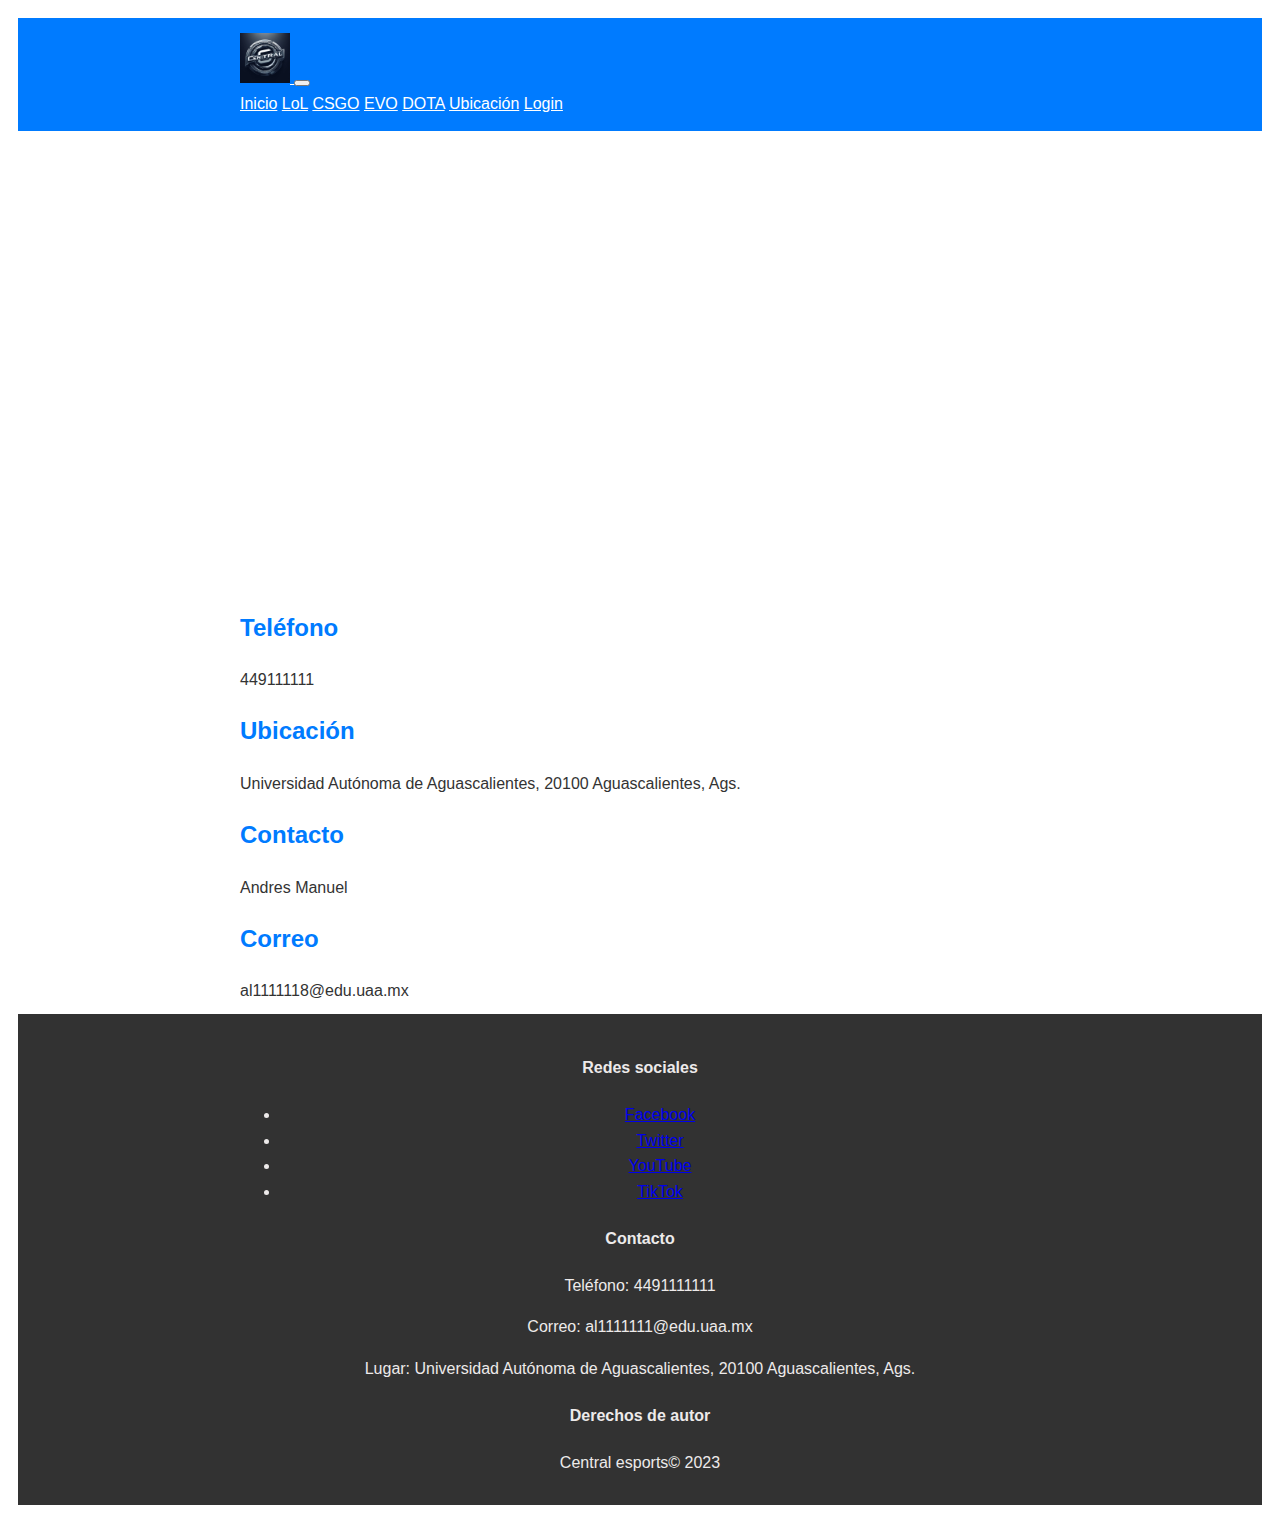
<file: ubi.html>
<!DOCTYPE html> <!-- Declaración del tipo de documento HTML -->
<html lang="en"> <!-- Inicio del documento HTML con el atributo 'lang' para definir el idioma en inglés -->
<head>
    <meta charset="UTF-8"> <!-- Configuración del juego de caracteres UTF-8 -->
    <meta name="viewport" content="width=device-width, initial-scale=1.0"> <!-- Configuración de la escala inicial del viewport -->
    <title>Central</title> <!-- Título de la página en la barra de título del navegador -->
    <link rel="stylesheet" href="https://cdn.jsdelivr.net/npm/bootstrap@5.0.2/dist/css/bootstrap.min.css" integrity="sha384-EVSTQN3/azprG1Anm3QDgpJLIm9Nao0Yz1ztcQTwFspd3yD65VohhpuuCOmLASjC" crossorigin="anonymous">
    <!-- Enlace a la hoja de estilos Bootstrap para el diseño de la página -->
    <link rel="stylesheet" href="/CSS/paginaPrincipal.css"> <!-- Enlace a una hoja de estilos personalizada -->
</head>
<body>
    <nav class="navbar navbar-expand-lg navbar-dark bg-dark">
        <div class="container">
          <a class="navbar-brand navbar-brand-image" href="index.html">
            <img class="logo" 
            src="/IMG/central.jfif" alt="Logotipo">
          </a>
          <button class="navbar-toggler" type="button" data-bs-toggle="collapse" data-bs-target="#navbarNavAltMarkup" aria-controls="navbarNavAltMarkup" aria-expanded="false" aria-label="Toggle navigation">
            <span class="navbar-toggler-icon"></span>
          </button>
          <div class="collapse navbar-collapse" id="navbarNavAltMarkup">
            <div class="navbar-nav">
              <a class="nav-link active" href="index.html">Inicio</a>
              <a class="nav-link" href="league.html">LoL</a>
              <a class="nav-link" href="csgo.html">CSGO</a>
              <a class="nav-link" href="evo.html">EVO</a>
              <a class="nav-link" href="dota.html">DOTA</a>
              <a class="nav-link" href="ubi.html">Ubicación</a>
              <a class="nav-link" href="Login.html">Login</a>
            </div>
          </div>
        </div>
    </nav>

<section id="ubi" class="section">
    <div class="container"> <!-- Contenedor de la sección -->
        <iframe class="map" src="https://www.google.com/maps/embed?pb=!1m18!1m12!1m3!1d7403.063600686954!2d-102.32192750420349!3d21.914098069864263!2m3!1f0!2f0!3f0!3m2!1i1024!2i768!4f13.1!3m3!1m2!1s0x8429eee23dfea56d%3A0xc2edcc935471e5fa!2sUniversidad%20Aut%C3%B3noma%20de%20Aguascalientes%2C%2020100%20Aguascalientes%2C%20Ags.!5e0!3m2!1ses-419!2smx!4v1698383385340!5m2!1ses-419!2smx" width="600" height="450" style="border:0;" allowfullscreen="" loading="lazy" referrerpolicy="no-referrer-when-downgrade"></iframe>
        <!-- Incrustación de un mapa de Google en un iframe -->
        <h2>Teléfono</h2> <!-- Encabezado -->
        <p>449111111</p> <!-- Número de teléfono -->
        <h2>Ubicación</h2> <!-- Encabezado -->
        <p>Universidad Autónoma de Aguascalientes, 20100 Aguascalientes, Ags.</p> <!-- Dirección de ubicación -->
        <h2>Contacto</h2> <!-- Encabezado -->
        <p>Andres Manuel</p> <!-- Nombre de contacto -->
        <h2>Correo</h2> <!-- Encabezado -->
        <p>al1111118@edu.uaa.mx</p> <!-- Dirección de correo electrónico del contacto -->
    </div>
</section>

<footer class="footer mt-4">
  <div class="container">
    <div class="row">
      <div class="col-md-3">
        <h4>Redes sociales</h4>
        <ul class="list-unstyled">
          <li><a href="https://www.facebook.com">Facebook</a></li>
          <li><a href="https://twitter.com">Twitter</a></li>
          <li><a href="https://www.youtube.com">YouTube</a></li>
          <li><a href="https://www.tiktok.com">TikTok</a></li>
        </ul>
      </div>
      <div class="col-md-6">
        <h4>Contacto</h4>
        <p>Teléfono: 4491111111</p>
        <p>Correo: al1111111@edu.uaa.mx</p>
        <p>Lugar: Universidad Autónoma de Aguascalientes, 20100 Aguascalientes, Ags.</p>
      </div>
      <div class="col-md-3">
        <h4>Derechos de autor</h4>
        <p>Central esports© 2023</p>
      </div>
    </div>
  </div>
</footer>

<script src="https://cdn.jsdelivr.net/npm/bootstrap@5.0.2/dist/js/bootstrap.bundle.min.js" integrity="sha384-m6d5xy17zHosD4zsqV5f2DH1/Xm4tKDx9qDlFODPu7zFbIq2TWxx5lD..."></script>
<!-- Inclusión de JavaScript de Bootstrap para funcionalidad adicional -->
</body>
</html>
</file>
<file: CSS/paginaPrincipal.css>
/* Estilos generales para el cuerpo del documento */
body {
    font-family: Arial, sans-serif; /* Tipo de fuente utilizado en el cuerpo */
    line-height: 1.6; /* Altura de línea para el texto */
    color: #333; /* Color del texto */
    padding: 10px; /* Relleno en el cuerpo */
}

/* Estilos para encabezados de nivel 1, 2 y 3 */
h1, h2, h3 {
    color: #007BFF; /* Color del texto de los encabezados h1, h2 y h3 */
}

/* Estilos para párrafos */
p {
    margin-bottom: 10px; /* Margen inferior de los párrafos */
}

/* Estilos para contenedores generales */
.container {
    max-width: 800px; /* Ancho máximo del contenedor */
    margin: auto; /* Centra el contenedor horizontalmente en la página */
    overflow: auto; /* Agrega un desbordamiento automático si el contenido es demasiado ancho */
    padding: 0 20px; /* Relleno en el contenedor */
}

/* Estilos para imágenes */
img {
    max-width: 100%; /* Las imágenes se ajustan al ancho del contenedor */
}

/* Estilos para la barra de navegación */
.navbar {
    background: #007BFF; /* Color de fondo de la barra de navegación */
    color: #fff; /* Color del texto en la barra de navegación */
    padding: 15px; /* Relleno en la barra de navegación */
}

/* Estilos para enlaces en la barra de navegación */
.navbar a {
    color: #fff; /* Color de los enlaces en la barra de navegación */
}

/* Estilos para el pie de página */
.footer {
    background: #323232; /* Color de fondo del pie de página */
    color: #edeaea; /* Color del texto en el pie de página */
    text-align: center; /* Texto centrado en el pie de página */
    padding: 20px; /* Relleno en el pie de página */
}

/* Estilos para el logotipo */
.logo {
    height: 50px; /* Altura del logotipo */
    width: auto; /* Ancho automático del logotipo */
}

/* Estilos para secciones */
.section {
    justify-content: center; /* Centra el contenido de las secciones horizontalmente */
}

/* Estilos para el mapa */
.map {
    justify-content: center; /* Centra el mapa horizontalmente */
}
</file>
